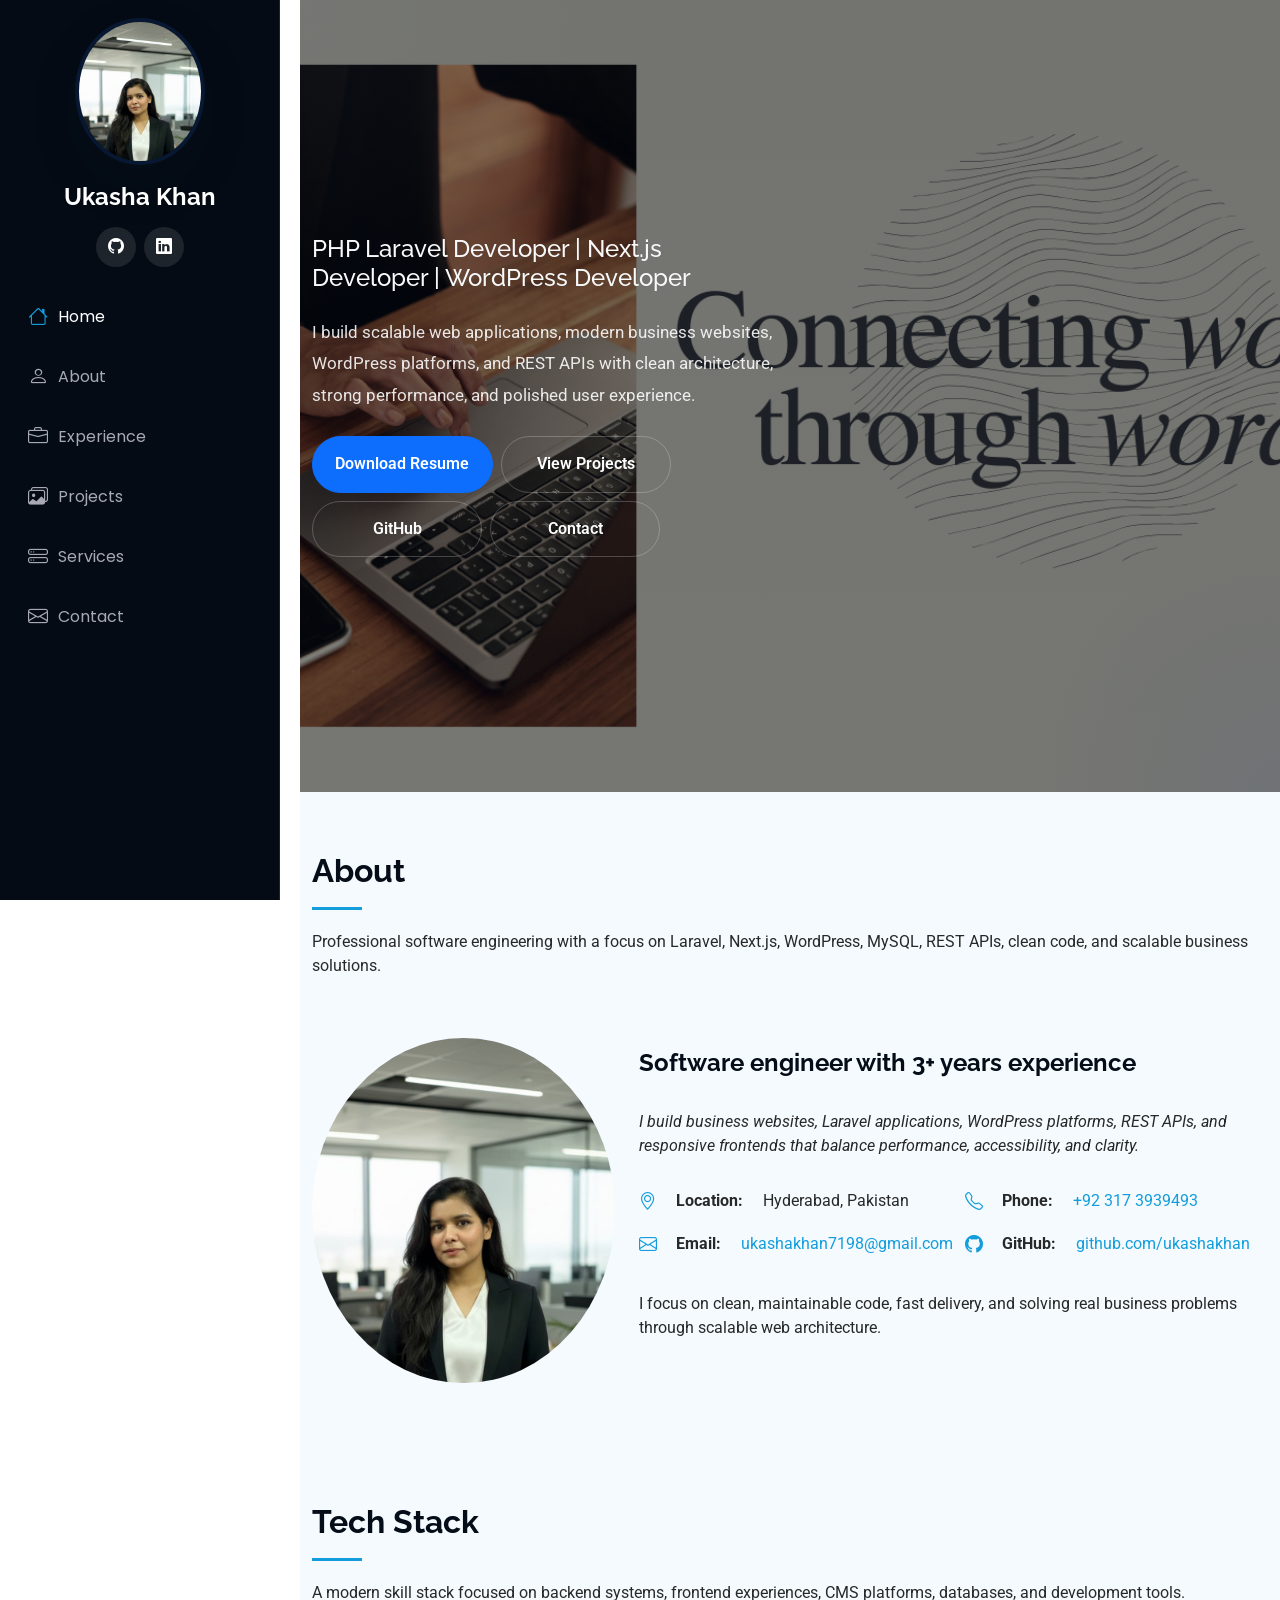
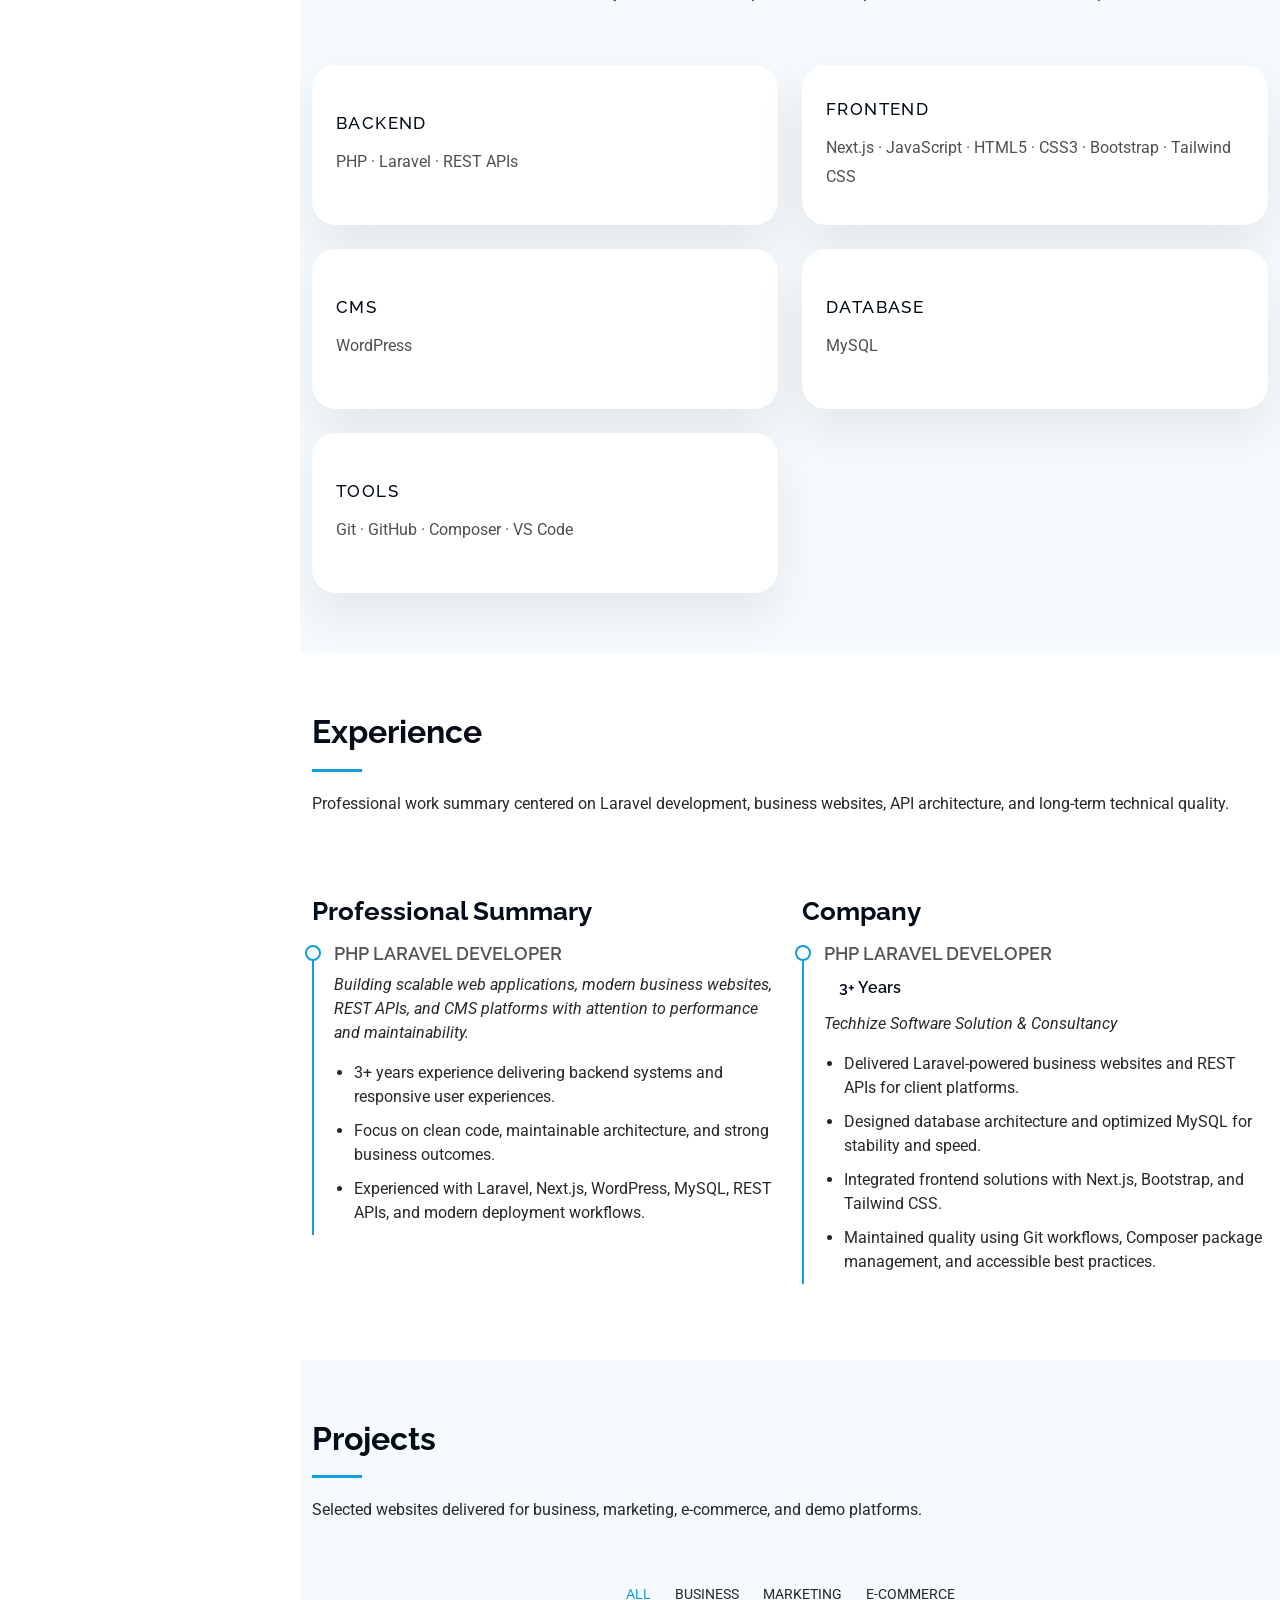
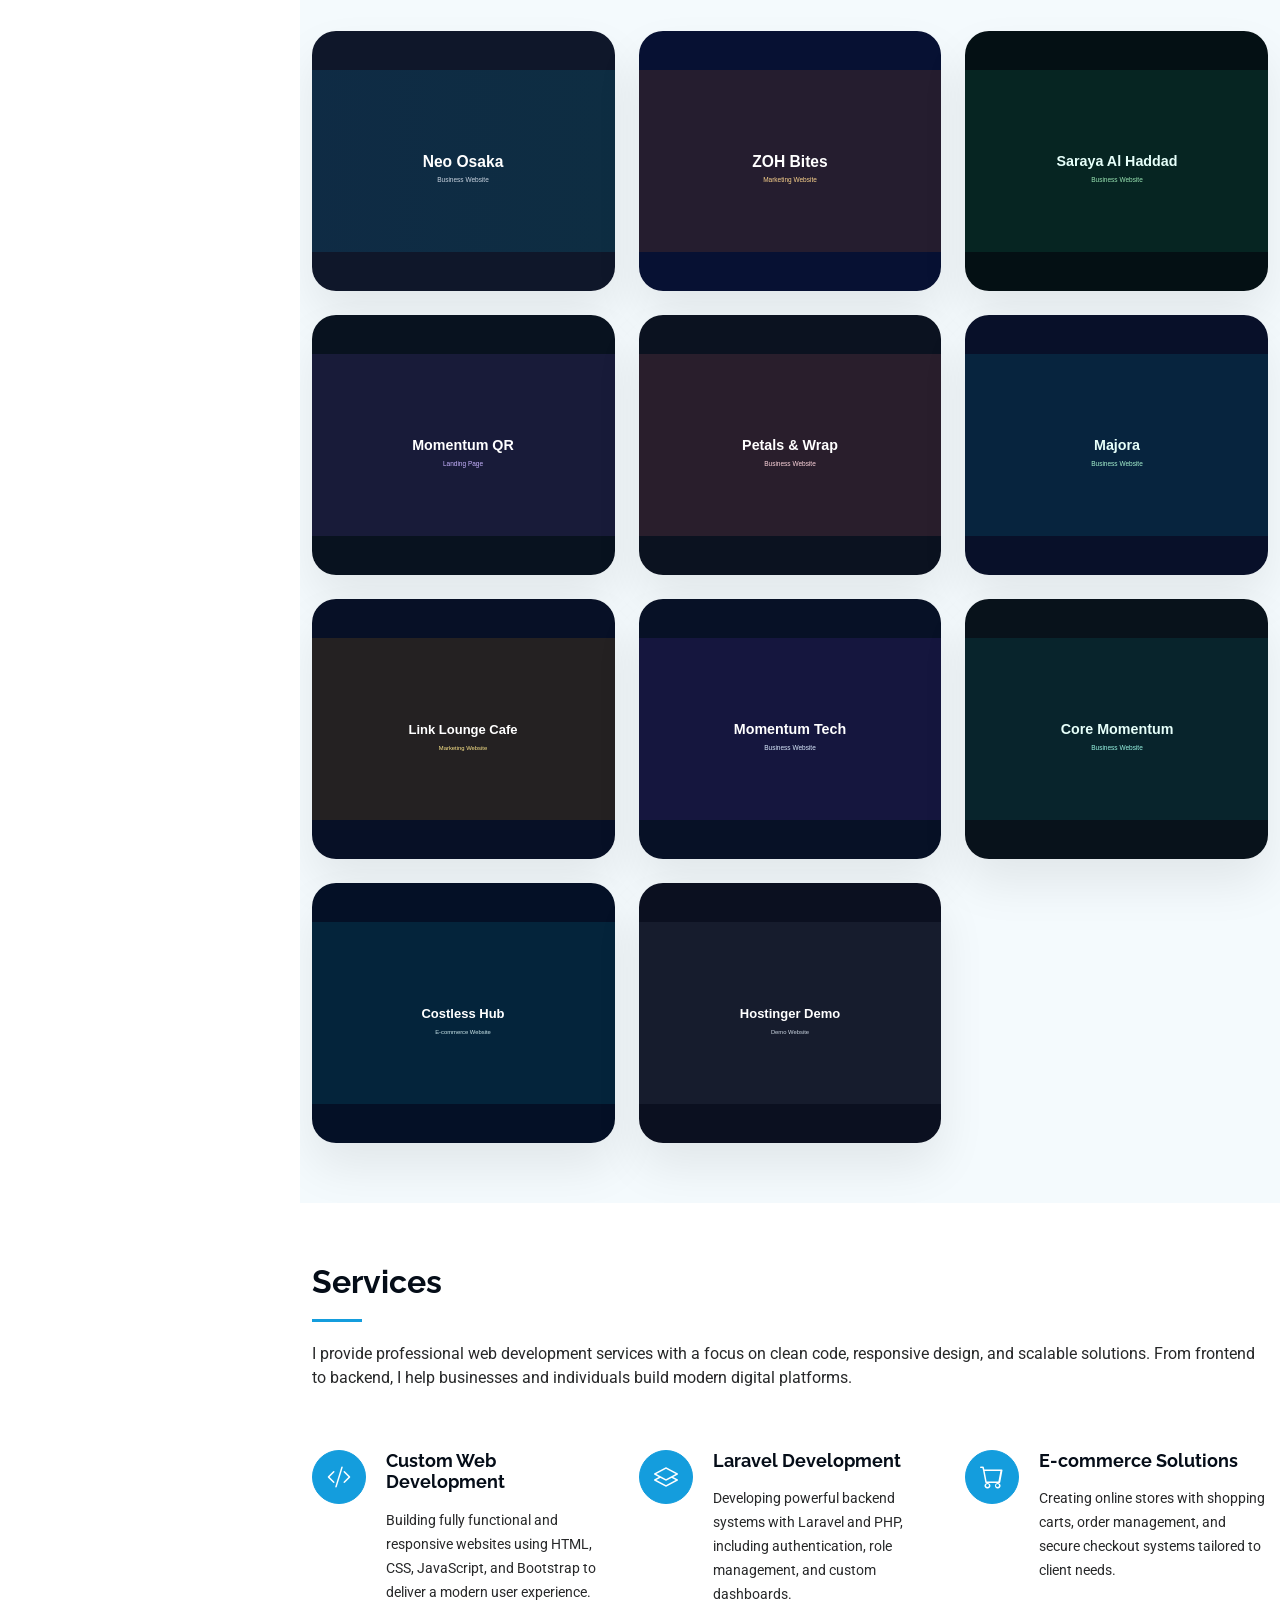
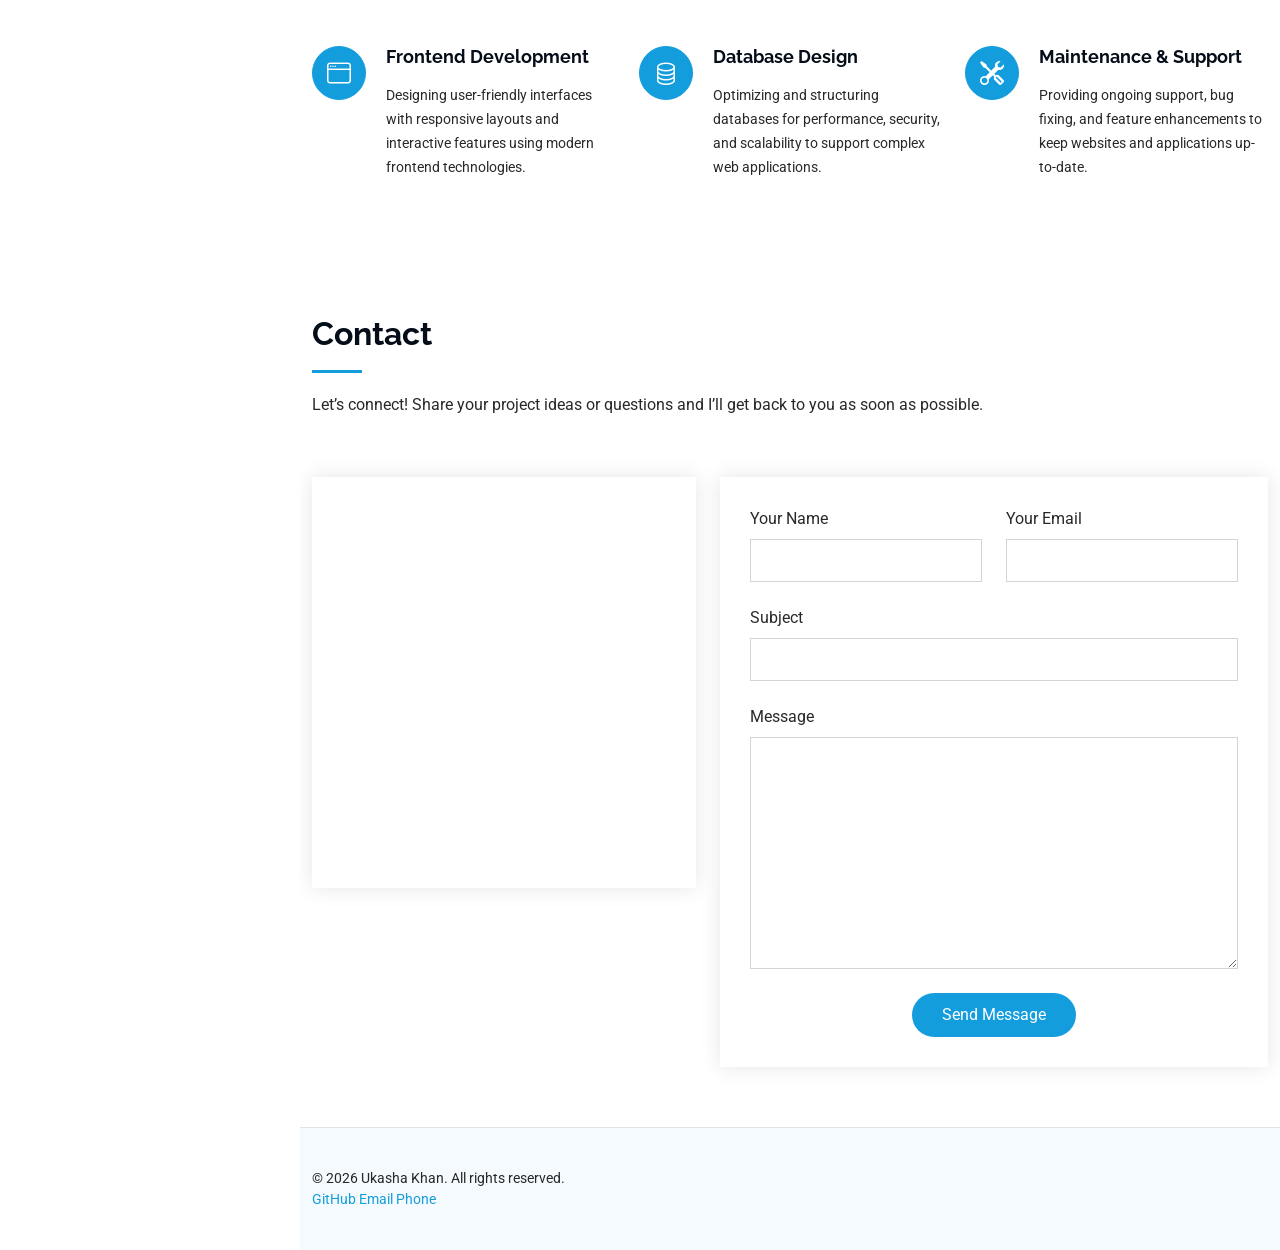
<file: index.html>
<!DOCTYPE html>
<html lang="en">

<head>
  <meta charset="utf-8">
  <meta content="width=device-width, initial-scale=1.0" name="viewport">
  <title>Ukasha Khan | PHP Laravel | Next.js | WordPress</title>
  <meta content="3+ years building business websites, Laravel applications, WordPress platforms, REST APIs, and responsive digital experiences." name="description">
  <meta content="software engineer, laravel developer, next.js developer, wordpress developer, php, web development, portfolio" name="keywords">
  <meta property="og:type" content="website">
  <meta property="og:title" content="Ukasha Khan | PHP Laravel | Next.js | WordPress">
  <meta property="og:description" content="3+ years building business websites, Laravel applications, WordPress platforms, REST APIs, and responsive digital experiences.">
  <meta property="og:image" content="assets/img/my-protfolio-img.jpg">
  <meta property="og:image:alt" content="Portrait of software engineer Ukasha Khan">
  <meta name="twitter:card" content="summary_large_image">

  <!-- Favicons -->
  <!-- <link href="assets/img/favicon.png" rel="icon"> -->
  <!-- <link href="assets/img/apple-touch-icon.png" rel="apple-touch-icon"> -->

  <!-- Fonts -->
  <link href="https://fonts.googleapis.com" rel="preconnect">
  <link href="https://fonts.gstatic.com" rel="preconnect" crossorigin>
  <link href="https://fonts.googleapis.com/css2?family=Roboto:ital,wght@0,100;0,300;0,400;0,500;0,700;0,900;1,100;1,300;1,400;1,500;1,700;1,900&family=Poppins:ital,wght@0,100;0,200;0,300;0,400;0,500;0,600;0,700;0,800;0,900;1,100;1,200;1,300;1,400;1,500;1,600;1,700;1,800;1,900&family=Raleway:ital,wght@0,100;0,200;0,300;0,400;0,500;0,600;0,700;0,800;0,900;1,100;1,200;1,300;1,400;1,500;1,600;1,700;1,800;1,900&display=swap" rel="stylesheet">

  <!-- Vendor CSS Files -->
  <link href="assets/vendor/bootstrap/css/bootstrap.min.css" rel="stylesheet">
  <link href="assets/vendor/bootstrap-icons/bootstrap-icons.css" rel="stylesheet">
  <link href="assets/vendor/aos/aos.css" rel="stylesheet">
  <link href="assets/vendor/glightbox/css/glightbox.min.css" rel="stylesheet">
  <link href="assets/vendor/swiper/swiper-bundle.min.css" rel="stylesheet">

  <!-- Main CSS File -->
  <link href="assets/css/main.css" rel="stylesheet">
</head>

<body class="index-page">

  <header id="header" class="header dark-background d-flex flex-column">
    <i class="header-toggle d-xl-none bi bi-list" aria-label="Toggle navigation"></i>

    <div class="profile-img">
      <img src="assets/img/my-protfolio-img.jpg" alt="Portrait of Ukasha Khan" class="img-fluid rounded-circle">
    </div>

    <a href="index.html" class="logo d-flex align-items-center justify-content-center">
      <h1 class="sitename">Ukasha Khan</h1>
    </a>

    <div class="social-links text-center">
      <a href="https://github.com/ukashakhan" class="github" aria-label="GitHub profile" target="_blank" rel="noreferrer"><i class="bi bi-github"></i></a>
      <a href="https://www.linkedin.com/in/ukasha-khan-b78a3b306" class="linkedin" aria-label="LinkedIn profile" target="_blank" rel="noreferrer"><i class="bi bi-linkedin"></i></a>
    </div>

    <nav id="navmenu" class="navmenu">
      <ul>
        <li><a href="#hero" class="active"><i class="bi bi-house navicon"></i> Home</a></li>
        <li><a href="#about"><i class="bi bi-person navicon"></i> About</a></li>
        <li><a href="#resume"><i class="bi bi-briefcase navicon"></i> Experience</a></li>
        <li><a href="#portfolio"><i class="bi bi-images navicon"></i> Projects</a></li>
        <li><a href="#services"><i class="bi bi-hdd-stack navicon"></i> Services</a></li>
        <li><a href="#contact"><i class="bi bi-envelope navicon"></i> Contact</a></li>
      </ul>
    </nav>

  </header>

  <main class="main">

    <!-- Hero Section -->
    <section id="hero" class="hero section">

      <div class="container" data-aos="fade-up" data-aos-delay="100">
        <div class="row">
          <div class="col-lg-7 col-xl-6">
            <h4 class="text-light">PHP Laravel Developer | Next.js Developer | WordPress Developer</h4>
            <p class="hero-summary">I build scalable web applications, modern business websites, WordPress platforms, and REST APIs with clean architecture, strong performance, and polished user experience.</p>
            <div class="hero-buttons mt-4 d-flex flex-wrap gap-2">
              <a href="assets/files/resume.pdf" class="btn btn-primary btn-hero" download>Download Resume</a>
              <a href="#portfolio" class="btn btn-outline-light btn-hero">View Projects</a>
              <a href="https://github.com/ukashakhan" class="btn btn-outline-light btn-hero" target="_blank" rel="noreferrer">GitHub</a>
              <a href="#contact" class="btn btn-outline-light btn-hero">Contact</a>
            </div>
          </div>
        </div>
      </div>

    </section><!-- /Hero Section -->

    <!-- About Section -->
    <section id="about" class="about section light-background">

      <!-- Section Title -->
      <div class="container section-title" data-aos="fade-up">
        <h2>About</h2>
        <p>Professional software engineering with a focus on Laravel, Next.js, WordPress, MySQL, REST APIs, clean code, and scalable business solutions.</p>
      </div><!-- End Section Title -->

      <div class="container" data-aos="fade-up" data-aos-delay="100">

        <div class="row gy-4 justify-content-center align-items-center">
          <div class="col-lg-4">
            <div class="profile-card" data-aos="fade-up" data-aos-delay="150">
              <img src="assets/img/my-protfolio-img.jpg" alt="Portrait of Ukasha Khan" class="img-fluid rounded-circle profile-image">
            </div>
          </div>
          <div class="col-lg-8 content">
            <h2 class="mb-3">Software engineer with 3+ years experience</h2>
            <p class="fst-italic py-3">
              I build business websites, Laravel applications, WordPress platforms, REST APIs, and responsive frontends that balance performance, accessibility, and clarity.
            </p>
            <div class="row contact-summary">
              <div class="col-md-6">
                <ul>
                  <li><i class="bi bi-geo-alt"></i> <strong>Location:</strong> <span>Hyderabad, Pakistan</span></li>
                  <li><i class="bi bi-envelope"></i> <strong>Email:</strong> <span><a href="mailto:ukashakhan7198@gmail.com">ukashakhan7198@gmail.com</a></span></li>
                </ul>
              </div>
              <div class="col-md-6">
                <ul>
                  <li><i class="bi bi-telephone"></i> <strong>Phone:</strong> <span><a href="tel:+923173939493">+92 317 3939493</a></span></li>
                  <li><i class="bi bi-github"></i> <strong>GitHub:</strong> <span><a href="https://github.com/ukashakhan" target="_blank" rel="noreferrer">github.com/ukashakhan</a></span></li>
                </ul>
              </div>
            </div>
            <p class="py-3">
              I focus on clean, maintainable code, fast delivery, and solving real business problems through scalable web architecture.
            </p>
          </div>
        </div>

      </div>

    </section><!-- /About Section -->

    <!-- Stats Section -->
    <!-- <section id="stats" class="stats section">

      <div class="container" data-aos="fade-up" data-aos-delay="100">

        <div class="row gy-4">

          <div class="col-lg-3 col-md-6">
            <div class="stats-item">
              <i class="bi bi-emoji-smile"></i>
              <span data-purecounter-start="0" data-purecounter-end="232" data-purecounter-duration="1" class="purecounter"></span>
              <p><strong>Happy Clients</strong> <span>Successfully delivered high-quality web solutions to satisfied clients across multiple industries.</span></p>
            </div>
          </div>

          <div class="col-lg-3 col-md-6">
            <div class="stats-item">
              <i class="bi bi-journal-richtext"></i>
              <span data-purecounter-start="0" data-purecounter-end="521" data-purecounter-duration="1" class="purecounter"></span>
              <p><strong>Projects</strong> <span>Completed diverse projects including e-commerce, business websites, and custom web applications.</span></p>
            </div>
          </div>

          <div class="col-lg-3 col-md-6">
            <div class="stats-item">
              <i class="bi bi-headset"></i>
              <span data-purecounter-start="0" data-purecounter-end="1453" data-purecounter-duration="1" class="purecounter"></span>
              <p><strong>Hours Of Support</strong> <span>Provided continuous technical support, bug fixing, and feature enhancements to ensure client satisfaction.</span></p>
            </div>
          </div>

          <div class="col-lg-3 col-md-6">
            <div class="stats-item">
              <i class="bi bi-people"></i>
              <span data-purecounter-start="0" data-purecounter-end="32" data-purecounter-duration="1" class="purecounter"></span>
              <p><strong>Hard Workers</strong> <span>Collaborated with skilled professionals to deliver efficient, creative, and scalable web solutions.</span></p>
            </div>
          </div>

        </div>

      </div>

    </section> -->
    <!-- /Stats Section -->

    <!-- Skills Section -->
    <section id="skills" class="skills section light-background">

      <!-- Section Title -->
      <div class="container section-title" data-aos="fade-up">
        <h2>Tech Stack</h2>
        <p>A modern skill stack focused on backend systems, frontend experiences, CMS platforms, databases, and development tools.</p>
      </div><!-- End Section Title -->

      <div class="container" data-aos="fade-up" data-aos-delay="100">

        <div class="row gy-4">
          <div class="col-lg-6" data-aos="fade-up" data-aos-delay="150">
            <div class="skill-card">
              <h3>Backend</h3>
              <p>PHP · Laravel · REST APIs</p>
            </div>
          </div>
          <div class="col-lg-6" data-aos="fade-up" data-aos-delay="200">
            <div class="skill-card">
              <h3>Frontend</h3>
              <p>Next.js · JavaScript · HTML5 · CSS3 · Bootstrap · Tailwind CSS</p>
            </div>
          </div>
          <div class="col-lg-6" data-aos="fade-up" data-aos-delay="250">
            <div class="skill-card">
              <h3>CMS</h3>
              <p>WordPress</p>
            </div>
          </div>
          <div class="col-lg-6" data-aos="fade-up" data-aos-delay="300">
            <div class="skill-card">
              <h3>Database</h3>
              <p>MySQL</p>
            </div>
          </div>
          <div class="col-lg-6" data-aos="fade-up" data-aos-delay="350">
            <div class="skill-card">
              <h3>Tools</h3>
              <p>Git · GitHub · Composer · VS Code</p>
            </div>
          </div>
        </div>

      </div>

    </section><!-- /Skills Section -->

    <!-- Resume Section -->
    <section id="resume" class="resume section">

      <!-- Section Title -->
      <div class="container section-title" data-aos="fade-up">
        <h2>Experience</h2>
        <p>Professional work summary centered on Laravel development, business websites, API architecture, and long-term technical quality.</p>
      </div><!-- End Section Title -->

      <div class="container">

        <div class="row">

          <div class="col-lg-6" data-aos="fade-up" data-aos-delay="100">
            <h3 class="resume-title">Professional Summary</h3>
            <div class="resume-item pb-0">
              <h4>PHP Laravel Developer</h4>
              <p><em>Building scalable web applications, modern business websites, REST APIs, and CMS platforms with attention to performance and maintainability.</em></p>
              <ul>
                <li>3+ years experience delivering backend systems and responsive user experiences.</li>
                <li>Focus on clean code, maintainable architecture, and strong business outcomes.</li>
                <li>Experienced with Laravel, Next.js, WordPress, MySQL, REST APIs, and modern deployment workflows.</li>
              </ul>
            </div>
          </div>

          <div class="col-lg-6" data-aos="fade-up" data-aos-delay="200">
            <h3 class="resume-title">Company</h3>
            <div class="resume-item">
              <h4>PHP Laravel Developer</h4>
              <h5>3+ Years</h5>
              <p><em>Techhize Software Solution & Consultancy</em></p>
              <ul>
                <li>Delivered Laravel-powered business websites and REST APIs for client platforms.</li>
                <li>Designed database architecture and optimized MySQL for stability and speed.</li>
                <li>Integrated frontend solutions with Next.js, Bootstrap, and Tailwind CSS.</li>
                <li>Maintained quality using Git workflows, Composer package management, and accessible best practices.</li>
              </ul>
            </div>
          </div>

        </div>

      </div>

    </section><!-- /Resume Section -->

    <!-- Portfolio Section -->
    <section id="portfolio" class="portfolio section light-background">

      <!-- Section Title -->
      <div class="container section-title" data-aos="fade-up">
        <h2>Projects</h2>
        <p>Selected websites delivered for business, marketing, e-commerce, and demo platforms.</p>
      </div><!-- End Section Title -->

      <div class="container">

        <div class="isotope-layout" data-default-filter="*" data-layout="masonry" data-sort="original-order">

          <ul class="portfolio-filters isotope-filters" data-aos="fade-up" data-aos-delay="100">
            <li data-filter="*" class="filter-active">All</li>
            <li data-filter=".filter-business">Business</li>
            <li data-filter=".filter-marketing">Marketing</li>
            <li data-filter=".filter-ecommerce">E-commerce</li>
          </ul><!-- End Portfolio Filters -->

          <div class="row gy-4 isotope-container" data-aos="fade-up" data-aos-delay="200">

            <div class="col-lg-4 col-md-6 portfolio-item isotope-item filter-business">
              <div class="portfolio-content h-100">
                <img src="assets/images/neo-osaka.svg" loading="lazy" class="img-fluid" alt="Neo Osaka business website preview">
                <div class="portfolio-info">
                  <h4>Neo Osaka</h4>
                  <p>Business Website</p>
                  <a href="https://neoosaka.ae/" target="_blank" rel="noreferrer" class="details-link">Visit Website</a>
                </div>
              </div>
            </div><!-- End Portfolio Item -->

            <div class="col-lg-4 col-md-6 portfolio-item isotope-item filter-marketing">
              <div class="portfolio-content h-100">
                <img src="assets/images/zoh-bites.svg" loading="lazy" class="img-fluid" alt="ZOH Bites marketing website preview">
                <div class="portfolio-info">
                  <h4>ZOH Bites</h4>
                  <p>Marketing Website</p>
                  <a href="https://zohbites.com/" target="_blank" rel="noreferrer" class="details-link">Visit Website</a>
                </div>
              </div>
            </div><!-- End Portfolio Item -->

            <div class="col-lg-4 col-md-6 portfolio-item isotope-item filter-business">
              <div class="portfolio-content h-100">
                <img src="assets/images/saraya-al-haddad.svg" loading="lazy" class="img-fluid" alt="Saraya Al Haddad business website preview">
                <div class="portfolio-info">
                  <h4>Saraya Al Haddad</h4>
                  <p>Business Website</p>
                  <a href="http://sarayaalhaddad.com/" target="_blank" rel="noreferrer" class="details-link">Visit Website</a>
                </div>
              </div>
            </div><!-- End Portfolio Item -->

            <div class="col-lg-4 col-md-6 portfolio-item isotope-item filter-marketing">
              <div class="portfolio-content h-100">
                <img src="assets/images/momentum-qr.svg" loading="lazy" class="img-fluid" alt="Momentum QR landing page preview">
                <div class="portfolio-info">
                  <h4>Momentum QR</h4>
                  <p>Landing Page</p>
                  <a href="https://momentumqr.com/" target="_blank" rel="noreferrer" class="details-link">Visit Website</a>
                </div>
              </div>
            </div><!-- End Portfolio Item -->

            <div class="col-lg-4 col-md-6 portfolio-item isotope-item filter-business">
              <div class="portfolio-content h-100">
                <img src="assets/images/petals-wrap.svg" loading="lazy" class="img-fluid" alt="Petals & Wrap business website preview">
                <div class="portfolio-info">
                  <h4>Petals & Wrap</h4>
                  <p>Business Website</p>
                  <a href="https://petalsandwrap.ae/" target="_blank" rel="noreferrer" class="details-link">Visit Website</a>
                </div>
              </div>
            </div><!-- End Portfolio Item -->

            <div class="col-lg-4 col-md-6 portfolio-item isotope-item filter-business">
              <div class="portfolio-content h-100">
                <img src="assets/images/majora.svg" loading="lazy" class="img-fluid" alt="Majora business website preview">
                <div class="portfolio-info">
                  <h4>Majora</h4>
                  <p>Business Website</p>
                  <a href="https://majora.ae/" target="_blank" rel="noreferrer" class="details-link">Visit Website</a>
                </div>
              </div>
            </div><!-- End Portfolio Item -->

            <div class="col-lg-4 col-md-6 portfolio-item isotope-item filter-marketing">
              <div class="portfolio-content h-100">
                <img src="assets/images/link-lounge-cafe.svg" loading="lazy" class="img-fluid" alt="Link Lounge Cafe marketing website preview">
                <div class="portfolio-info">
                  <h4>Link Lounge Cafe</h4>
                  <p>Marketing Website</p>
                  <a href="https://linkloungecafe.com/" target="_blank" rel="noreferrer" class="details-link">Visit Website</a>
                </div>
              </div>
            </div><!-- End Portfolio Item -->

            <div class="col-lg-4 col-md-6 portfolio-item isotope-item filter-business">
              <div class="portfolio-content h-100">
                <img src="assets/images/momentum-tech.svg" loading="lazy" class="img-fluid" alt="Momentum Tech business website preview">
                <div class="portfolio-info">
                  <h4>Momentum Tech</h4>
                  <p>Business Website</p>
                  <a href="https://momentumtech.ae/" target="_blank" rel="noreferrer" class="details-link">Visit Website</a>
                </div>
              </div>
            </div><!-- End Portfolio Item -->

            <div class="col-lg-4 col-md-6 portfolio-item isotope-item filter-business">
              <div class="portfolio-content h-100">
                <img src="assets/images/core-momentum.svg" loading="lazy" class="img-fluid" alt="Core Momentum business website preview">
                <div class="portfolio-info">
                  <h4>Core Momentum</h4>
                  <p>Business Website</p>
                  <a href="https://coremomentum.tech/" target="_blank" rel="noreferrer" class="details-link">Visit Website</a>
                </div>
              </div>
            </div><!-- End Portfolio Item -->

            <div class="col-lg-4 col-md-6 portfolio-item isotope-item filter-ecommerce">
              <div class="portfolio-content h-100">
                <img src="assets/images/costless-hub.svg" loading="lazy" class="img-fluid" alt="Costless Hub e-commerce website preview">
                <div class="portfolio-info">
                  <h4>Costless Hub</h4>
                  <p>E-commerce Website</p>
                  <a href="https://store.costlesshub.ae/" target="_blank" rel="noreferrer" class="details-link">Visit Website</a>
                </div>
              </div>
            </div><!-- End Portfolio Item -->

            <div class="col-lg-4 col-md-6 portfolio-item isotope-item filter-business">
              <div class="portfolio-content h-100">
                <img src="assets/images/hostinger-demo.svg" loading="lazy" class="img-fluid" alt="Hostinger Demo website preview">
                <div class="portfolio-info">
                  <h4>Hostinger Demo</h4>
                  <p>Demo Website</p>
                  <a href="https://slategrey-stingray-952913.hostingersite.com/" target="_blank" rel="noreferrer" class="details-link">Visit Website</a>
                </div>
              </div>
            </div><!-- End Portfolio Item -->

          </div><!-- End Portfolio Container -->

        </div>

      </div>

    </section><!-- /Portfolio Section -->

    <!-- Services Section -->
   <section id="services" class="services section">

    <!-- Section Title -->
    <div class="container section-title" data-aos="fade-up">
      <h2>Services</h2>
      <p>I provide professional web development services with a focus on clean code, responsive design, and scalable solutions. From frontend to backend, I help businesses and individuals build modern digital platforms.</p>
    </div><!-- End Section Title -->

    <div class="container">

      <div class="row gy-4">

        <div class="col-lg-4 col-md-6 service-item d-flex" data-aos="fade-up" data-aos-delay="100">
          <div class="icon flex-shrink-0"><i class="bi bi-code-slash"></i></div>
          <div>
            <h4 class="title"><a href="#" class="stretched-link">Custom Web Development</a></h4>
            <p class="description">Building fully functional and responsive websites using HTML, CSS, JavaScript, and Bootstrap to deliver a modern user experience.</p>
          </div>
        </div><!-- End Service Item -->

        <div class="col-lg-4 col-md-6 service-item d-flex" data-aos="fade-up" data-aos-delay="200">
          <div class="icon flex-shrink-0"><i class="bi bi-layers"></i></div>
          <div>
            <h4 class="title"><a href="#" class="stretched-link">Laravel Development</a></h4>
            <p class="description">Developing powerful backend systems with Laravel and PHP, including authentication, role management, and custom dashboards.</p>
          </div>
        </div><!-- End Service Item -->

        <div class="col-lg-4 col-md-6 service-item d-flex" data-aos="fade-up" data-aos-delay="300">
          <div class="icon flex-shrink-0"><i class="bi bi-cart"></i></div>
          <div>
            <h4 class="title"><a href="#" class="stretched-link">E-commerce Solutions</a></h4>
            <p class="description">Creating online stores with shopping carts, order management, and secure checkout systems tailored to client needs.</p>
          </div>
        </div><!-- End Service Item -->

        <div class="col-lg-4 col-md-6 service-item d-flex" data-aos="fade-up" data-aos-delay="400">
          <div class="icon flex-shrink-0"><i class="bi bi-window"></i></div>
          <div>
            <h4 class="title"><a href="#" class="stretched-link">Frontend Development</a></h4>
            <p class="description">Designing user-friendly interfaces with responsive layouts and interactive features using modern frontend technologies.</p>
          </div>
        </div><!-- End Service Item -->

        <div class="col-lg-4 col-md-6 service-item d-flex" data-aos="fade-up" data-aos-delay="500">
          <div class="icon flex-shrink-0"><i class="bi bi-database"></i></div>
          <div>
            <h4 class="title"><a href="#" class="stretched-link">Database Design</a></h4>
            <p class="description">Optimizing and structuring databases for performance, security, and scalability to support complex web applications.</p>
          </div>
        </div><!-- End Service Item -->

        <div class="col-lg-4 col-md-6 service-item d-flex" data-aos="fade-up" data-aos-delay="600">
          <div class="icon flex-shrink-0"><i class="bi bi-tools"></i></div>
          <div>
            <h4 class="title"><a href="#" class="stretched-link">Maintenance & Support</a></h4>
            <p class="description">Providing ongoing support, bug fixing, and feature enhancements to keep websites and applications up-to-date.</p>
          </div>
        </div><!-- End Service Item -->

      </div>

    </div>

    </section><!-- /Services Section -->


    <!-- Testimonials Section -->
    <!-- <section id="testimonials" class="testimonials section light-background">

      Section Title
      <div class="container section-title" data-aos="fade-up">
        <h2>Testimonials</h2>
        <p>Necessitatibus eius consequatur ex aliquid fuga eum quidem sint consectetur velit</p>
      </div>
      End Section Title

      <div class="container" data-aos="fade-up" data-aos-delay="100">

        <div class="swiper init-swiper">
          <script type="application/json" class="swiper-config">
            {
              "loop": true,
              "speed": 600,
              "autoplay": {
                "delay": 5000
              },
              "slidesPerView": "auto",
              "pagination": {
                "el": ".swiper-pagination",
                "type": "bullets",
                "clickable": true
              },
              "breakpoints": {
                "320": {
                  "slidesPerView": 1,
                  "spaceBetween": 40
                },
                "1200": {
                  "slidesPerView": 3,
                  "spaceBetween": 1
                }
              }
            }
          </script>
          <div class="swiper-wrapper">

            <div class="swiper-slide">
              <div class="testimonial-item">
                <p>
                  <i class="bi bi-quote quote-icon-left"></i>
                  <span>Proin iaculis purus consequat sem cure digni ssim donec porttitora entum suscipit rhoncus. Accusantium quam, ultricies eget id, aliquam eget nibh et. Maecen aliquam, risus at semper.</span>
                  <i class="bi bi-quote quote-icon-right"></i>
                </p>
                <img src="assets/img/testimonials/testimonials-1.jpg" class="testimonial-img" alt="">
                <h3>Saul Goodman</h3>
                <h4>Ceo &amp; Founder</h4>
              </div>
            </div>
            End testimonial item

            <div class="swiper-slide">
              <div class="testimonial-item">
                <p>
                  <i class="bi bi-quote quote-icon-left"></i>
                  <span>Export tempor illum tamen malis malis eram quae irure esse labore quem cillum quid malis quorum velit fore eram velit sunt aliqua noster fugiat irure amet legam anim culpa.</span>
                  <i class="bi bi-quote quote-icon-right"></i>
                </p>
                <img src="assets/img/testimonials/testimonials-2.jpg" class="testimonial-img" alt="">
                <h3>Sara Wilsson</h3>
                <h4>Designer</h4>
              </div>
            </div>
            End testimonial item

            <div class="swiper-slide">
              <div class="testimonial-item">
                <p>
                  <i class="bi bi-quote quote-icon-left"></i>
                  <span>Enim nisi quem export duis labore cillum quae magna enim sint quorum nulla quem veniam duis minim tempor labore quem eram duis noster aute amet eram fore quis sint minim.</span>
                  <i class="bi bi-quote quote-icon-right"></i>
                </p>
                <img src="assets/img/testimonials/testimonials-3.jpg" class="testimonial-img" alt="">
                <h3>Jena Karlis</h3>
                <h4>Store Owner</h4>
              </div>
            </div>
            End testimonial item

            <div class="swiper-slide">
              <div class="testimonial-item">
                <p>
                  <i class="bi bi-quote quote-icon-left"></i>
                  <span>Fugiat enim eram quae cillum dolore dolor amet nulla culpa multos export minim fugiat dolor enim duis veniam ipsum anim magna sunt elit fore quem dolore labore illum veniam.</span>
                  <i class="bi bi-quote quote-icon-right"></i>
                </p>
                <img src="assets/img/testimonials/testimonials-4.jpg" class="testimonial-img" alt="">
                <h3>Matt Brandon</h3>
                <h4>Freelancer</h4>
              </div>
            </div>
            End testimonial item

            <div class="swiper-slide">
              <div class="testimonial-item">
                <p>
                  <i class="bi bi-quote quote-icon-left"></i>
                  <span>Quis quorum aliqua sint quem legam fore sunt eram irure aliqua veniam tempor noster veniam sunt culpa nulla illum cillum fugiat legam esse veniam culpa fore nisi cillum quid.</span>
                  <i class="bi bi-quote quote-icon-right"></i>
                </p>
                <img src="assets/img/testimonials/testimonials-5.jpg" class="testimonial-img" alt="">
                <h3>John Larson</h3>
                <h4>Entrepreneur</h4>
              </div>
            </div>
            End testimonial item

          </div>
          <div class="swiper-pagination"></div>
        </div>

      </div>

    </section> -->
    <!-- /Testimonials Section -->

    <!-- Contact Section -->
    <section id="contact" class="contact section">

      <!-- Section Title -->
      <div class="container section-title" data-aos="fade-up">
        <h2>Contact</h2>
        <p>Let’s connect! Share your project ideas or questions and I’ll get back to you as soon as possible.</p>
      </div><!-- End Section Title -->

      <div class="container" data-aos="fade-up" data-aos-delay="100">

        <div class="row gy-4">

          <div class="col-lg-5">

            <div class="info-wrap">
              <div class="info-item d-flex" data-aos="fade-up" data-aos-delay="200">
                <i class="bi bi-geo-alt flex-shrink-0"></i>
                <div>
                  <h3>Location</h3>
                  <p>Hyderabad, Pakistan</p>
                </div>
              </div><!-- End Info Item -->

              <div class="info-item d-flex" data-aos="fade-up" data-aos-delay="300">
                <i class="bi bi-telephone flex-shrink-0"></i>
                <div>
                  <h3>Phone</h3>
                  <p>+92 317 3939493</p>
                </div>
              </div><!-- End Info Item -->

              <div class="info-item d-flex" data-aos="fade-up" data-aos-delay="400">
                <i class="bi bi-envelope flex-shrink-0"></i>
                <div>
                  <h3>Email</h3>
                  <p>ukashakhan7198@gmail.com</p>
                </div>
              </div><!-- End Info Item -->

              <div class="info-item d-flex" data-aos="fade-up" data-aos-delay="500">
                <i class="bi bi-github flex-shrink-0"></i>
                <div>
                  <h3>GitHub</h3>
                  <p><a href="https://github.com/ukashakhan" target="_blank" rel="noreferrer">github.com/ukashakhan</a></p>
                </div>
              </div><!-- End Info Item -->

              <!-- <iframe src="https://www.google.com/maps/embed?pb=!1m14!1m8!1m3!1d48389.78314118045!2d-74.006138!3d40.710059!3m2!1i1024!2i768!4f13.1!3m3!1m2!1s0x89c25a22a3bda30d%3A0xb89d1fe6bc499443!2sDowntown%20Conference%20Center!5e0!3m2!1sen!2sus!4v1676961268712!5m2!1sen!2sus" frameborder="0" style="border:0; width: 100%; height: 270px;" allowfullscreen="" loading="lazy" referrerpolicy="no-referrer-when-downgrade"></iframe> -->
            </div>
          </div>

          <div class="col-lg-7">
            <form action="forms/contact.php" method="post" class="php-email-form" data-aos="fade-up" data-aos-delay="200">
              <div class="row gy-4">

                <div class="col-md-6">
                  <label for="name-field" class="pb-2">Your Name</label>
                  <input type="text" name="name" id="name-field" class="form-control" required="">
                </div>

                <div class="col-md-6">
                  <label for="email-field" class="pb-2">Your Email</label>
                  <input type="email" class="form-control" name="email" id="email-field" required="">
                </div>

                <div class="col-md-12">
                  <label for="subject-field" class="pb-2">Subject</label>
                  <input type="text" class="form-control" name="subject" id="subject-field" required="">
                </div>

                <div class="col-md-12">
                  <label for="message-field" class="pb-2">Message</label>
                  <textarea class="form-control" name="message" rows="10" id="message-field" required=""></textarea>
                </div>

                <div class="col-md-12 text-center">
                  <div class="loading">Loading</div>
                  <div class="error-message"></div>
                  <div class="sent-message">Your message has been sent. Thank you!</div>

                  <button type="submit">Send Message</button>
                </div>

              </div>
            </form>
          </div><!-- End Contact Form -->

        </div>

      </div>

    </section><!-- /Contact Section -->

  </main>

  <footer id="footer" class="footer position-relative light-background">

    <div class="container">
      <div class="footer-content">
        <p class="mb-0">© 2026 Ukasha Khan. All rights reserved.</p>
        <div class="footer-links">
          <a href="https://github.com/ukashakhan" target="_blank" rel="noreferrer">GitHub</a>
          <a href="mailto:ukashakhan7198@gmail.com">Email</a>
          <a href="tel:+923173939493">Phone</a>
        </div>
      </div>
    </div>

  </footer>

  <!-- Scroll Top -->
  <a href="#" id="scroll-top" class="scroll-top d-flex align-items-center justify-content-center"><i class="bi bi-arrow-up-short"></i></a>

  <!-- Preloader -->
  <div id="preloader"></div>

  <!-- Vendor JS Files -->
  <script src="assets/vendor/bootstrap/js/bootstrap.bundle.min.js"></script>
  <script src="assets/vendor/php-email-form/validate.js"></script>
  <script src="assets/vendor/aos/aos.js"></script>
  <script src="assets/vendor/typed.js/typed.umd.js"></script>
  <script src="assets/vendor/purecounter/purecounter_vanilla.js"></script>
  <script src="assets/vendor/waypoints/noframework.waypoints.js"></script>
  <script src="assets/vendor/glightbox/js/glightbox.min.js"></script>
  <script src="assets/vendor/imagesloaded/imagesloaded.pkgd.min.js"></script>
  <script src="assets/vendor/isotope-layout/isotope.pkgd.min.js"></script>
  <script src="assets/vendor/swiper/swiper-bundle.min.js"></script>

  <!-- Main JS File -->
  <script src="assets/js/main.js"></script>

</body>

</html>
</file>
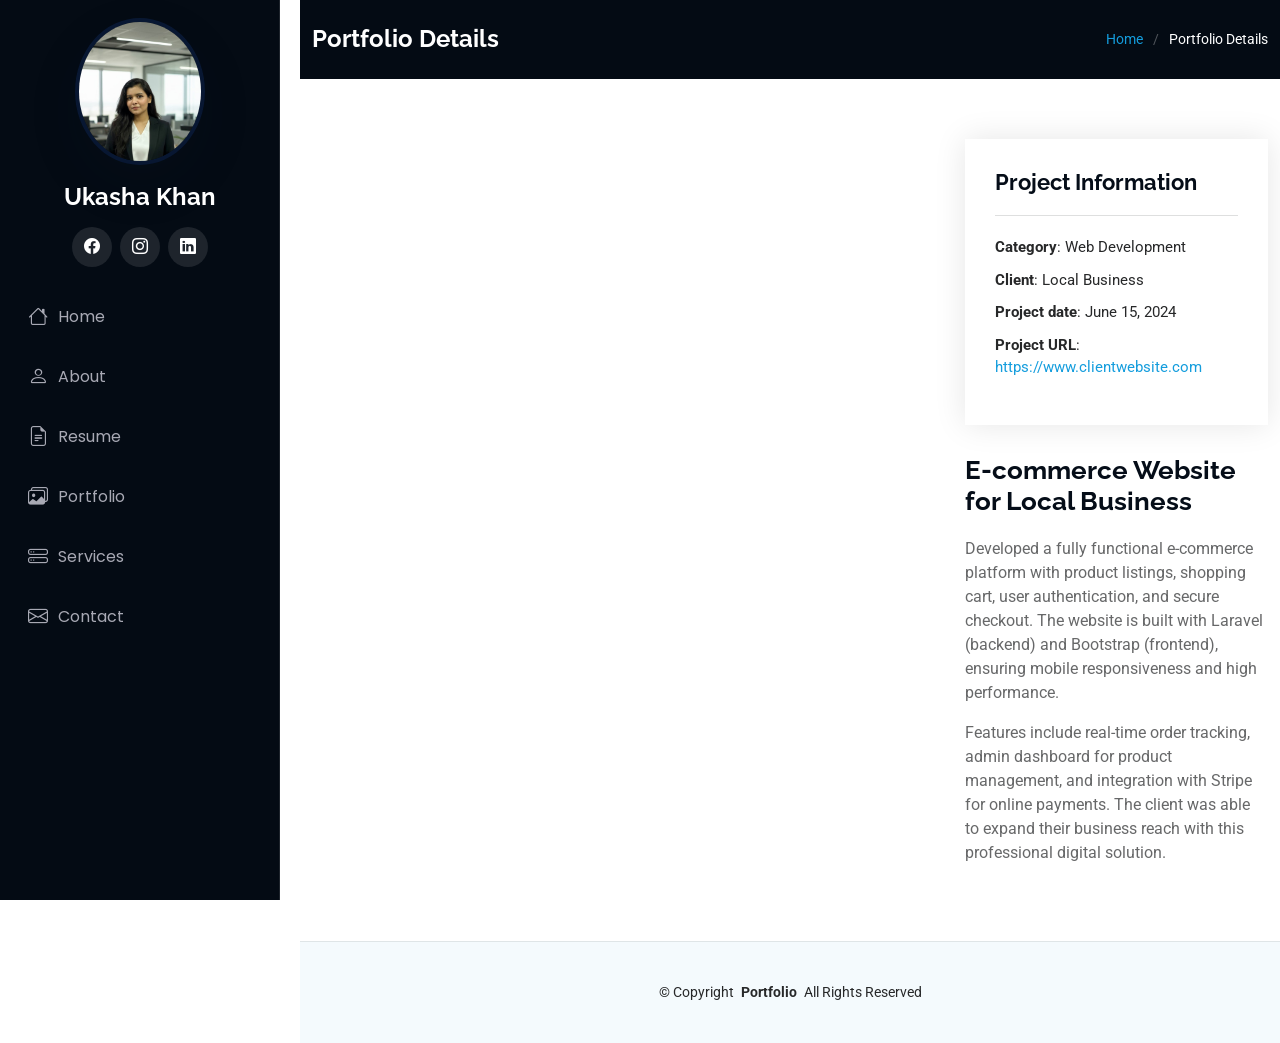
<file: portfolio-details.html>
<!DOCTYPE html>
<html lang="en">

<head>
  <meta charset="utf-8">
  <meta content="width=device-width, initial-scale=1.0" name="viewport">
  <title>Portfolio</title>
  <meta content="" name="description">
  <meta content="" name="keywords">

  <!-- Favicons -->
  <!-- <link href="assets/img/favicon.png" rel="icon"> -->
  <!-- <link href="assets/img/apple-touch-icon.png" rel="apple-touch-icon"> -->

  <!-- Fonts -->
  <link href="https://fonts.googleapis.com" rel="preconnect">
  <link href="https://fonts.gstatic.com" rel="preconnect" crossorigin>
  <link
    href="https://fonts.googleapis.com/css2?family=Roboto:ital,wght@0,100;0,300;0,400;0,500;0,700;0,900;1,100;1,300;1,400;1,500;1,700;1,900&family=Poppins:ital,wght@0,100;0,200;0,300;0,400;0,500;0,600;0,700;0,800;0,900;1,100;1,200;1,300;1,400;1,500;1,600;1,700;1,800;1,900&family=Raleway:ital,wght@0,100;0,200;0,300;0,400;0,500;0,600;0,700;0,800;0,900;1,100;1,200;1,300;1,400;1,500;1,600;1,700;1,800;1,900&display=swap"
    rel="stylesheet">

  <!-- Vendor CSS Files -->
  <link href="assets/vendor/bootstrap/css/bootstrap.min.css" rel="stylesheet">
  <link href="assets/vendor/bootstrap-icons/bootstrap-icons.css" rel="stylesheet">
  <link href="assets/vendor/aos/aos.css" rel="stylesheet">
  <link href="assets/vendor/glightbox/css/glightbox.min.css" rel="stylesheet">
  <link href="assets/vendor/swiper/swiper-bundle.min.css" rel="stylesheet">

  <!-- Main CSS File -->
  <link href="assets/css/main.css" rel="stylesheet">

  <!-- =======================================================
  * Template Name: iPortfolio
  * Template URL: https://bootstrapmade.com/iportfolio-bootstrap-portfolio-websites-template/
  * Updated: Jun 29 2024 with Bootstrap v5.3.3
  * Author: BootstrapMade.com
  * License: https://bootstrapmade.com/license/
  ======================================================== -->
</head>

<body class="portfolio-details-page">

  <header id="header" class="header dark-background d-flex flex-column">
    <i class="header-toggle d-xl-none bi bi-list"></i>

    <div class="profile-img">
      <img src="assets/img/my-protfolio-img.jpg" alt="" class="img-fluid rounded-circle">
    </div>

    <a href="index.html" class="logo d-flex align-items-center justify-content-center">
      <!-- Uncomment the line below if you also wish to use an image logo -->
      <!-- <img src="assets/img/logo.png" alt=""> -->
      <h1 class="sitename">Ukasha Khan</h1>
    </a>

    <div class="social-links text-center">
      <a href="https://www.facebook.com/UkashaAreejkhan/" class="facebook"><i class="bi bi-facebook"></i></a>
      <a href="https://www.instagram.com/ukasha_khan7198/" class="instagram"><i class="bi bi-instagram"></i></a>
      <a href="https://www.linkedin.com/in/ukasha-khan-b78a3b306?utm_source=share&utm_campaign=share_via&utm_content=profile&utm_medium=android_app"
        class="linkedin"><i class="bi bi-linkedin"></i></a>
    </div>

    <nav id="navmenu" class="navmenu">
      <ul>
        <li><a href="index.html#home"><i class="bi bi-house navicon"></i>Home</a></li>
        <li><a href="index.html#about"><i class="bi bi-person navicon"></i> About</a></li>
        <li><a href="index.html#resume"><i class="bi bi-file-earmark-text navicon"></i> Resume</a></li>
        <li><a href="index.html#portfolio"><i class="bi bi-images navicon"></i> Portfolio</a></li>
        <li><a href="index.html#services"><i class="bi bi-hdd-stack navicon"></i> Services</a></li>
        <li><a href="index.html#contact"><i class="bi bi-envelope navicon"></i> Contact</a></li>
      </ul>
    </nav>

  </header>

  <main class="main">

    <!-- Page Title -->
    <div class="page-title dark-background">
      <div class="container d-lg-flex justify-content-between align-items-center">
        <h1 class="mb-2 mb-lg-0">Portfolio Details</h1>
        <nav class="breadcrumbs">
          <ol>
            <li><a href="index.html">Home</a></li>
            <li class="current">Portfolio Details</li>
          </ol>
        </nav>
      </div>
    </div><!-- End Page Title -->

    <!-- Portfolio Details Section -->
    <section id="portfolio-details" class="portfolio-details section">

      <div class="container" data-aos="fade-up" data-aos-delay="100">

        <div class="row gy-4">

          <div class="col-lg-8">
            <div class="portfolio-details-slider swiper init-swiper">

              <script type="application/json" class="swiper-config">
                {
                  "loop": true,
                  "speed": 600,
                  "autoplay": {
                    "delay": 5000
                  },
                  "slidesPerView": "auto",
                  "pagination": {
                    "el": ".swiper-pagination",
                    "type": "bullets",
                    "clickable": true
                  }
                }
              </script>

              <div class="swiper-wrapper align-items-center" id="project-images">

                <!-- <div class="swiper-slide">
                  <img src="assets/img/portfolio/app-1.jpg" alt="">
                </div>

                <div class="swiper-slide">
                  <img src="assets/img/portfolio/product-1.jpg" alt="">
                </div>

                <div class="swiper-slide">
                  <img src="assets/img/portfolio/branding-1.jpg" alt="">
                </div>

                <div class="swiper-slide">
                  <img src="assets/img/portfolio/books-1.jpg" alt="">
                </div> -->

              </div>
              <div class="swiper-pagination"></div>
            </div>
          </div>

          <div class="col-lg-4">
            <div class="portfolio-info" data-aos="fade-up" data-aos-delay="200">
              <h3>Project Information</h3>
              <ul>
                <li><strong>Category</strong>: Web Development</li>
                <li><strong>Client</strong>: Local Business</li>
                <li><strong>Project date</strong>: June 15, 2024</li>
                <li><strong>Project URL</strong>: <a href="#">https://www.clientwebsite.com</a></li>
              </ul>
            </div>
            <div class="portfolio-description" data-aos="fade-up" data-aos-delay="300">
              <h2>E-commerce Website for Local Business</h2>
              <p>
                Developed a fully functional e-commerce platform with product listings, shopping cart, user
                authentication, and secure checkout. The website is built with Laravel (backend) and Bootstrap
                (frontend), ensuring mobile responsiveness and high performance.
              </p>
              <p>
                Features include real-time order tracking, admin dashboard for product management, and integration with
                Stripe for online payments. The client was able to expand their business reach with this professional
                digital solution.
              </p>
            </div>
          </div>

        </div>

      </div>

      </div>

    </section><!-- /Portfolio Details Section -->

  </main>

  <footer id="footer" class="footer position-relative light-background">

    <div class="container">
      <div class="copyright text-center ">
        <p>© <span>Copyright</span> <strong class="px-1 sitename">Portfolio</strong> <span>All Rights Reserved</span>
        </p>
      </div>
    </div>

  </footer>

  <!-- Scroll Top -->
  <a href="#" id="scroll-top" class="scroll-top d-flex align-items-center justify-content-center"><i
      class="bi bi-arrow-up-short"></i></a>

  <!-- Preloader -->
  <div id="preloader"></div>

  <script>
    const projects = {
      app1: {
        title: "App 1",
        category: "Web Development",
        client: "Local Business",
        date: "2024",
        url: "#",
        description: "This is App 1 project description",
        images: [
          "assets/images/1.png",
          "assets/images/2.png",
          "assets/images/3.png"
        ]
      },

      product1: {
        title: "Product 1",
        category: "E-Commerce",
        client: "Shop Owner",
        date: "2025",
        url: "#",
        description: "Ecommerce website project",
        images: [
          "assets/images/v1.png",
          "assets/images/v2.png",
          "assets/images/v3.png"
        ]
      },

      branding1: {
        title: "Branding 1",
        category: "Business Website",
        client: "Company",
        date: "2023",
        url: "#",
        description: "Business website design",
        images: [
          "assets/images/1 (1).png",
          "assets/images/2 (1).png",
          "assets/images/3 (1).png"
        ]
      }
    };
  </script>

  <script>
    const params = new URLSearchParams(window.location.search);
    const id = params.get("id");

    const project = projects[id];

    if (project) {

      // Title + info fill
      document.querySelector(".portfolio-info").innerHTML = `
    <h3>Project Information</h3>
    <ul>
      <li><strong>Category</strong>: ${project.category}</li>
      <li><strong>Client</strong>: ${project.client}</li>
      <li><strong>Project date</strong>: ${project.date}</li>
      <li><strong>Project URL</strong>: <a href="${project.url}">${project.url}</a></li>
    </ul>
  `;

      document.querySelector(".portfolio-description").innerHTML = `
    <h2>${project.title}</h2>
    <p>${project.description}</p>
  `;

      // Images slider fill
      const wrapper = document.getElementById("project-images");
      wrapper.innerHTML = "";

      project.images.forEach(img => {
        wrapper.innerHTML += `
      <div class="swiper-slide">
        <img src="${img}" alt="">
      </div>
    `;
      });

    }
  </script>

  <!-- Vendor JS Files -->
  <script src="assets/vendor/bootstrap/js/bootstrap.bundle.min.js"></script>
  <script src="assets/vendor/php-email-form/validate.js"></script>
  <script src="assets/vendor/aos/aos.js"></script>
  <script src="assets/vendor/typed.js/typed.umd.js"></script>
  <script src="assets/vendor/purecounter/purecounter_vanilla.js"></script>
  <script src="assets/vendor/waypoints/noframework.waypoints.js"></script>
  <script src="assets/vendor/glightbox/js/glightbox.min.js"></script>
  <script src="assets/vendor/imagesloaded/imagesloaded.pkgd.min.js"></script>
  <script src="assets/vendor/isotope-layout/isotope.pkgd.min.js"></script>
  <script src="assets/vendor/swiper/swiper-bundle.min.js"></script>

  <!-- Main JS File -->
  <script src="assets/js/main.js"></script>

</body>

</html>
</file>
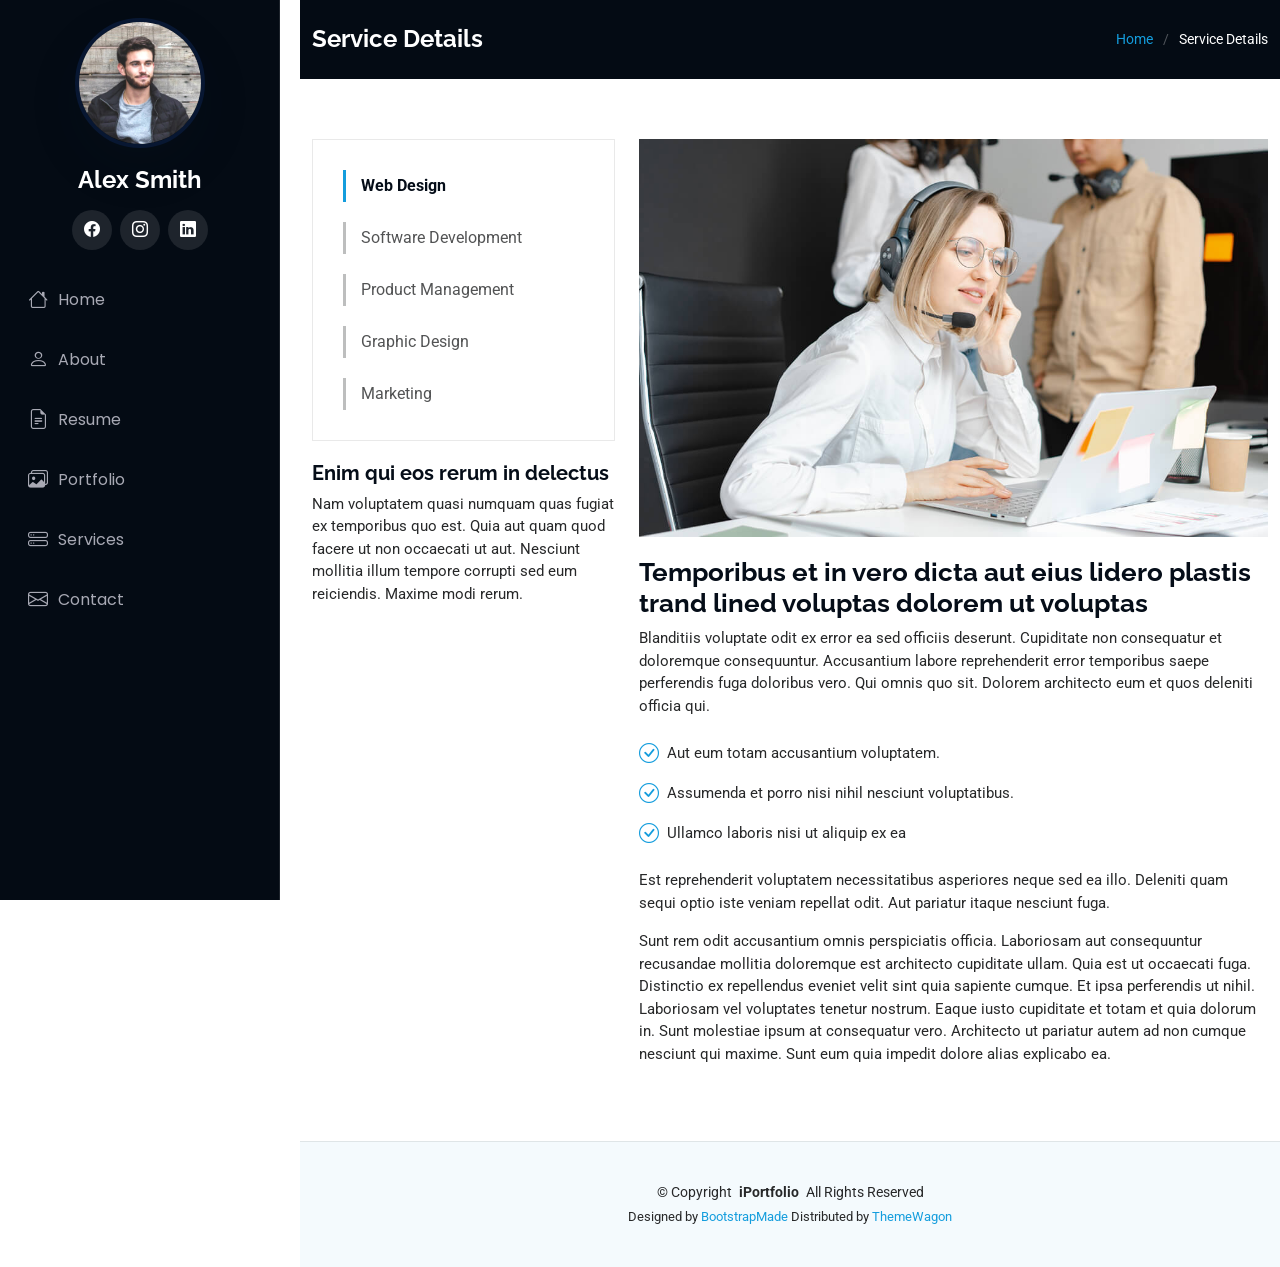
<file: service-details.html>
<!DOCTYPE html>
<html lang="en">

<head>
  <meta charset="utf-8">
  <meta content="width=device-width, initial-scale=1.0" name="viewport">
  <title>Service Details - iPortfolio Bootstrap Template</title>
  <meta content="" name="description">
  <meta content="" name="keywords">

  <!-- Favicons -->
  <!-- <link href="assets/img/favicon.png" rel="icon"> -->
  <!-- <link href="assets/img/apple-touch-icon.png" rel="apple-touch-icon"> -->

  <!-- Fonts -->
  <link href="https://fonts.googleapis.com" rel="preconnect">
  <link href="https://fonts.gstatic.com" rel="preconnect" crossorigin>
  <link href="https://fonts.googleapis.com/css2?family=Roboto:ital,wght@0,100;0,300;0,400;0,500;0,700;0,900;1,100;1,300;1,400;1,500;1,700;1,900&family=Poppins:ital,wght@0,100;0,200;0,300;0,400;0,500;0,600;0,700;0,800;0,900;1,100;1,200;1,300;1,400;1,500;1,600;1,700;1,800;1,900&family=Raleway:ital,wght@0,100;0,200;0,300;0,400;0,500;0,600;0,700;0,800;0,900;1,100;1,200;1,300;1,400;1,500;1,600;1,700;1,800;1,900&display=swap" rel="stylesheet">

  <!-- Vendor CSS Files -->
  <link href="assets/vendor/bootstrap/css/bootstrap.min.css" rel="stylesheet">
  <link href="assets/vendor/bootstrap-icons/bootstrap-icons.css" rel="stylesheet">
  <link href="assets/vendor/aos/aos.css" rel="stylesheet">
  <link href="assets/vendor/glightbox/css/glightbox.min.css" rel="stylesheet">
  <link href="assets/vendor/swiper/swiper-bundle.min.css" rel="stylesheet">

  <!-- Main CSS File -->
  <link href="assets/css/main.css" rel="stylesheet">

  <!-- =======================================================
  * Template Name: iPortfolio
  * Template URL: https://bootstrapmade.com/iportfolio-bootstrap-portfolio-websites-template/
  * Updated: Jun 29 2024 with Bootstrap v5.3.3
  * Author: BootstrapMade.com
  * License: https://bootstrapmade.com/license/
  ======================================================== -->
</head>

<body class="service-details-page">

  <header id="header" class="header dark-background d-flex flex-column">
    <i class="header-toggle d-xl-none bi bi-list"></i>

    <div class="profile-img">
      <img src="assets/img/my-profile-img.jpg" alt="" class="img-fluid rounded-circle">
    </div>

    <a href="index.html" class="logo d-flex align-items-center justify-content-center">
      <!-- Uncomment the line below if you also wish to use an image logo -->
      <!-- <img src="assets/img/logo.png" alt=""> -->
      <h1 class="sitename">Alex Smith</h1>
    </a>

    <div class="social-links text-center">
      <a href="https://www.facebook.com/UkashaAreejkhan/" class="facebook"><i class="bi bi-facebook"></i></a>
      <a href="https://www.instagram.com/ukasha_khan7198/" class="instagram"><i class="bi bi-instagram"></i></a>
      <a href="https://www.linkedin.com/in/ukasha-khan-b78a3b306?utm_source=share&utm_campaign=share_via&utm_content=profile&utm_medium=android_app" class="linkedin"><i class="bi bi-linkedin"></i></a>
    </div>

    <nav id="navmenu" class="navmenu">
      <ul>
        <li><a href="index.html#home"><i class="bi bi-house navicon"></i>Home</a></li>
        <li><a href="index.html#about"><i class="bi bi-person navicon"></i> About</a></li>
        <li><a href="index.html#resume"><i class="bi bi-file-earmark-text navicon"></i> Resume</a></li>
        <li><a href="index.html#portfolio"><i class="bi bi-images navicon"></i> Portfolio</a></li>
        <li><a href="index.html#services"><i class="bi bi-hdd-stack navicon"></i> Services</a></li>
        <li><a href="#contact"><i class="bi bi-envelope navicon"></i> Contact</a></li>
      </ul>
    </nav>

  </header>

  <main class="main">

    <!-- Page Title -->
    <div class="page-title dark-background">
      <div class="container d-lg-flex justify-content-between align-items-center">
        <h1 class="mb-2 mb-lg-0">Service Details</h1>
        <nav class="breadcrumbs">
          <ol>
            <li><a href="index.html">Home</a></li>
            <li class="current">Service Details</li>
          </ol>
        </nav>
      </div>
    </div><!-- End Page Title -->

    <!-- Service Details Section -->
    <section id="service-details" class="service-details section">

      <div class="container">

        <div class="row gy-4">

          <div class="col-lg-4" data-aos="fade-up" data-aos-delay="100">
            <div class="services-list">
              <a href="#" class="active">Web Design</a>
              <a href="#">Software Development</a>
              <a href="#">Product Management</a>
              <a href="#">Graphic Design</a>
              <a href="#">Marketing</a>
            </div>

            <h4>Enim qui eos rerum in delectus</h4>
            <p>Nam voluptatem quasi numquam quas fugiat ex temporibus quo est. Quia aut quam quod facere ut non occaecati ut aut. Nesciunt mollitia illum tempore corrupti sed eum reiciendis. Maxime modi rerum.</p>
          </div>

          <div class="col-lg-8" data-aos="fade-up" data-aos-delay="200">
            <img src="assets/img/services.jpg" alt="" class="img-fluid services-img">
            <h3>Temporibus et in vero dicta aut eius lidero plastis trand lined voluptas dolorem ut voluptas</h3>
            <p>
              Blanditiis voluptate odit ex error ea sed officiis deserunt. Cupiditate non consequatur et doloremque consequuntur. Accusantium labore reprehenderit error temporibus saepe perferendis fuga doloribus vero. Qui omnis quo sit. Dolorem architecto eum et quos deleniti officia qui.
            </p>
            <ul>
              <li><i class="bi bi-check-circle"></i> <span>Aut eum totam accusantium voluptatem.</span></li>
              <li><i class="bi bi-check-circle"></i> <span>Assumenda et porro nisi nihil nesciunt voluptatibus.</span></li>
              <li><i class="bi bi-check-circle"></i> <span>Ullamco laboris nisi ut aliquip ex ea</span></li>
            </ul>
            <p>
              Est reprehenderit voluptatem necessitatibus asperiores neque sed ea illo. Deleniti quam sequi optio iste veniam repellat odit. Aut pariatur itaque nesciunt fuga.
            </p>
            <p>
              Sunt rem odit accusantium omnis perspiciatis officia. Laboriosam aut consequuntur recusandae mollitia doloremque est architecto cupiditate ullam. Quia est ut occaecati fuga. Distinctio ex repellendus eveniet velit sint quia sapiente cumque. Et ipsa perferendis ut nihil. Laboriosam vel voluptates tenetur nostrum. Eaque iusto cupiditate et totam et quia dolorum in. Sunt molestiae ipsum at consequatur vero. Architecto ut pariatur autem ad non cumque nesciunt qui maxime. Sunt eum quia impedit dolore alias explicabo ea.
            </p>
          </div>

        </div>

      </div>

    </section><!-- /Service Details Section -->

  </main>

  <footer id="footer" class="footer position-relative light-background">

    <div class="container">
      <div class="copyright text-center ">
        <p>© <span>Copyright</span> <strong class="px-1 sitename">iPortfolio</strong> <span>All Rights Reserved</span></p>
      </div>
      <div class="credits">
        <!-- All the links in the footer should remain intact. -->
        <!-- You can delete the links only if you've purchased the pro version. -->
        <!-- Licensing information: https://bootstrapmade.com/license/ -->
        <!-- Purchase the pro version with working PHP/AJAX contact form: [buy-url] -->
        Designed by <a href="https://bootstrapmade.com/">BootstrapMade</a> Distributed by <a href="https://themewagon.com">ThemeWagon</a>
      </div>
    </div>

  </footer>

  <!-- Scroll Top -->
  <a href="#" id="scroll-top" class="scroll-top d-flex align-items-center justify-content-center"><i class="bi bi-arrow-up-short"></i></a>

  <!-- Preloader -->
  <div id="preloader"></div>

  <!-- Vendor JS Files -->
  <script src="assets/vendor/bootstrap/js/bootstrap.bundle.min.js"></script>
  <script src="assets/vendor/php-email-form/validate.js"></script>
  <script src="assets/vendor/aos/aos.js"></script>
  <script src="assets/vendor/typed.js/typed.umd.js"></script>
  <script src="assets/vendor/purecounter/purecounter_vanilla.js"></script>
  <script src="assets/vendor/waypoints/noframework.waypoints.js"></script>
  <script src="assets/vendor/glightbox/js/glightbox.min.js"></script>
  <script src="assets/vendor/imagesloaded/imagesloaded.pkgd.min.js"></script>
  <script src="assets/vendor/isotope-layout/isotope.pkgd.min.js"></script>
  <script src="assets/vendor/swiper/swiper-bundle.min.js"></script>

  <!-- Main JS File -->
  <script src="assets/js/main.js"></script>

</body>

</html>
</file>
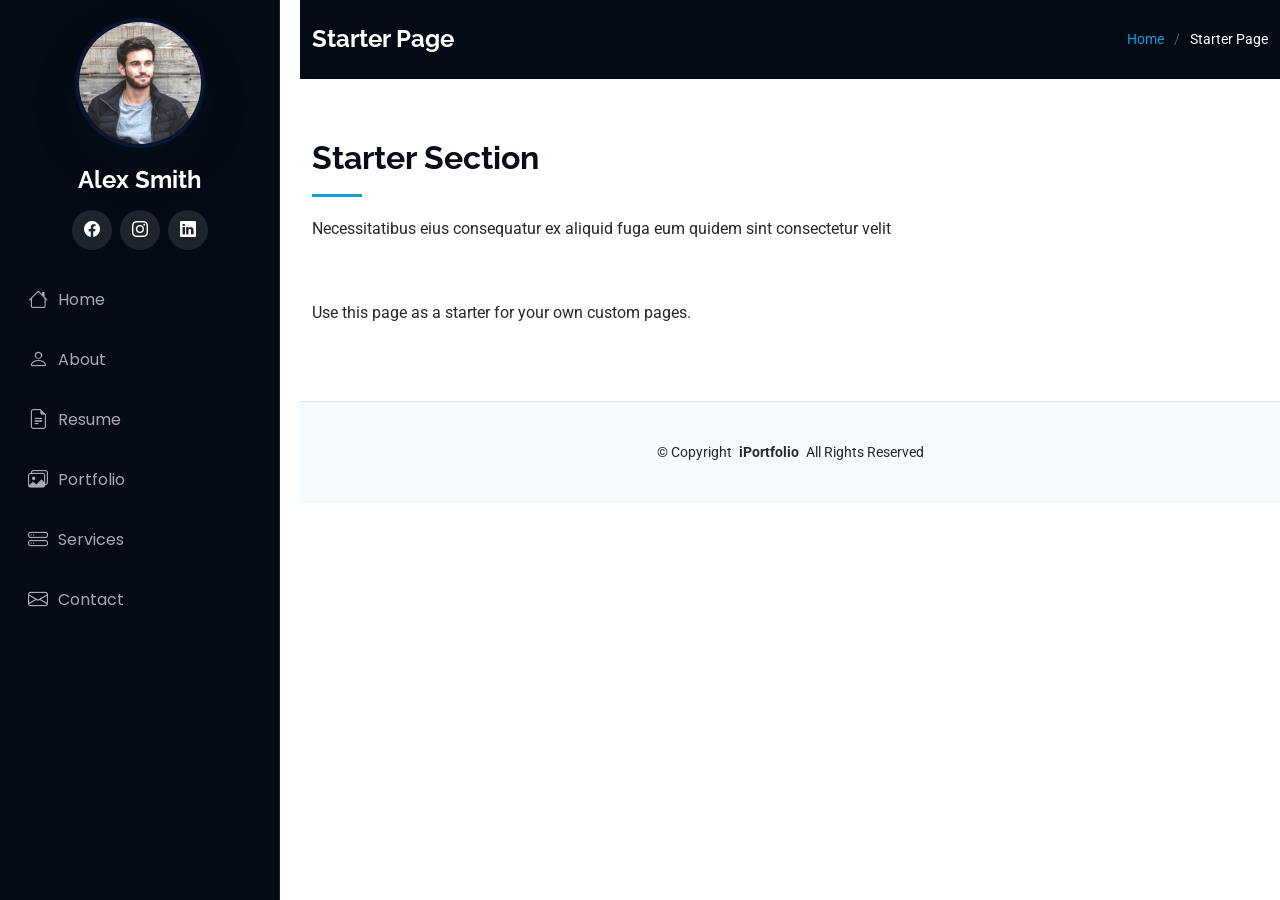
<file: starter-page.html>
<!DOCTYPE html>
<html lang="en">

<head>
  <meta charset="utf-8">
  <meta content="width=device-width, initial-scale=1.0" name="viewport">
  <title>Starter Page - iPortfolio Bootstrap Template</title>
  <meta content="" name="description">
  <meta content="" name="keywords">

  <!-- Favicons -->
  <!-- <link href="assets/img/favicon.png" rel="icon"> -->
  <!-- <link href="assets/img/apple-touch-icon.png" rel="apple-touch-icon"> -->

  <!-- Fonts -->
  <link href="https://fonts.googleapis.com" rel="preconnect">
  <link href="https://fonts.gstatic.com" rel="preconnect" crossorigin>
  <link href="https://fonts.googleapis.com/css2?family=Roboto:ital,wght@0,100;0,300;0,400;0,500;0,700;0,900;1,100;1,300;1,400;1,500;1,700;1,900&family=Poppins:ital,wght@0,100;0,200;0,300;0,400;0,500;0,600;0,700;0,800;0,900;1,100;1,200;1,300;1,400;1,500;1,600;1,700;1,800;1,900&family=Raleway:ital,wght@0,100;0,200;0,300;0,400;0,500;0,600;0,700;0,800;0,900;1,100;1,200;1,300;1,400;1,500;1,600;1,700;1,800;1,900&display=swap" rel="stylesheet">

  <!-- Vendor CSS Files -->
  <link href="assets/vendor/bootstrap/css/bootstrap.min.css" rel="stylesheet">
  <link href="assets/vendor/bootstrap-icons/bootstrap-icons.css" rel="stylesheet">
  <link href="assets/vendor/aos/aos.css" rel="stylesheet">
  <link href="assets/vendor/glightbox/css/glightbox.min.css" rel="stylesheet">
  <link href="assets/vendor/swiper/swiper-bundle.min.css" rel="stylesheet">

  <!-- Main CSS File -->
  <link href="assets/css/main.css" rel="stylesheet">

  <!-- =======================================================
  * Template Name: iPortfolio
  * Template URL: https://bootstrapmade.com/iportfolio-bootstrap-portfolio-websites-template/
  * Updated: Jun 29 2024 with Bootstrap v5.3.3
  * Author: BootstrapMade.com
  * License: https://bootstrapmade.com/license/
  ======================================================== -->
</head>

<body class="starter-page-page">

  <header id="header" class="header dark-background d-flex flex-column">
    <i class="header-toggle d-xl-none bi bi-list"></i>

    <div class="profile-img">
      <img src="assets/img/my-profile-img.jpg" alt="" class="img-fluid rounded-circle">
    </div>

    <a href="index.html" class="logo d-flex align-items-center justify-content-center">
      <!-- Uncomment the line below if you also wish to use an image logo -->
      <!-- <img src="assets/img/logo.png" alt=""> -->
      <h1 class="sitename">Alex Smith</h1>
    </a>

    <div class="social-links text-center">
      <a href="https://www.facebook.com/UkashaAreejkhan/" class="facebook"><i class="bi bi-facebook"></i></a>
      <a href="https://www.instagram.com/ukasha_khan7198/" class="instagram"><i class="bi bi-instagram"></i></a>
      <a href="https://www.linkedin.com/in/ukasha-khan-b78a3b306?utm_source=share&utm_campaign=share_via&utm_content=profile&utm_medium=android_app" class="linkedin"><i class="bi bi-linkedin"></i></a>
    </div>

    <nav id="navmenu" class="navmenu">
      <ul>
        <li><a href="index.html#home"><i class="bi bi-house navicon"></i>Home</a></li>
        <li><a href="index.html#about"><i class="bi bi-person navicon"></i> About</a></li>
        <li><a href="index.html#resume"><i class="bi bi-file-earmark-text navicon"></i> Resume</a></li>
        <li><a href="index.html#portfolio"><i class="bi bi-images navicon"></i> Portfolio</a></li>
        <li><a href="index.html#services"><i class="bi bi-hdd-stack navicon"></i> Services</a></li>
        <li><a href="#contact"><i class="bi bi-envelope navicon"></i> Contact</a></li>
      </ul>
    </nav>

  </header>

  <main class="main">

    <!-- Page Title -->
    <div class="page-title dark-background">
      <div class="container d-lg-flex justify-content-between align-items-center">
        <h1 class="mb-2 mb-lg-0">Starter Page</h1>
        <nav class="breadcrumbs">
          <ol>
            <li><a href="index.html">Home</a></li>
            <li class="current">Starter Page</li>
          </ol>
        </nav>
      </div>
    </div><!-- End Page Title -->

    <!-- Starter Section Section -->
    <section id="starter-section" class="starter-section section">

      <!-- Section Title -->
      <div class="container section-title" data-aos="fade-up">
        <h2>Starter Section</h2>
        <p>Necessitatibus eius consequatur ex aliquid fuga eum quidem sint consectetur velit</p>
      </div><!-- End Section Title -->

      <div class="container" data-aos="fade-up">
        <p>Use this page as a starter for your own custom pages.</p>
      </div>

    </section><!-- /Starter Section Section -->

  </main>

  <footer id="footer" class="footer position-relative light-background">

    <div class="container">
      <div class="copyright text-center ">
        <p>© <span>Copyright</span> <strong class="px-1 sitename">iPortfolio</strong> <span>All Rights Reserved</span></p>
      </div>
    </div>

  </footer>

  <!-- Scroll Top -->
  <a href="#" id="scroll-top" class="scroll-top d-flex align-items-center justify-content-center"><i class="bi bi-arrow-up-short"></i></a>

  <!-- Preloader -->
  <div id="preloader"></div>

  <!-- Vendor JS Files -->
  <script src="assets/vendor/bootstrap/js/bootstrap.bundle.min.js"></script>
  <script src="assets/vendor/php-email-form/validate.js"></script>
  <script src="assets/vendor/aos/aos.js"></script>
  <script src="assets/vendor/typed.js/typed.umd.js"></script>
  <script src="assets/vendor/purecounter/purecounter_vanilla.js"></script>
  <script src="assets/vendor/waypoints/noframework.waypoints.js"></script>
  <script src="assets/vendor/glightbox/js/glightbox.min.js"></script>
  <script src="assets/vendor/imagesloaded/imagesloaded.pkgd.min.js"></script>
  <script src="assets/vendor/isotope-layout/isotope.pkgd.min.js"></script>
  <script src="assets/vendor/swiper/swiper-bundle.min.js"></script>

  <!-- Main JS File -->
  <script src="assets/js/main.js"></script>

</body>

</html>
</file>
<file: assets/css/main.css>
/**
* Template Name: iPortfolio
* Template URL: https://bootstrapmade.com/iportfolio-bootstrap-portfolio-websites-template/
* Updated: Jun 29 2024 with Bootstrap v5.3.3
* Author: BootstrapMade.com
* License: https://bootstrapmade.com/license/
*/

/*--------------------------------------------------------------
# Font & Color Variables
# Help: https://bootstrapmade.com/color-system/
--------------------------------------------------------------*/
/* Fonts */
:root {
  --default-font: "Roboto",  system-ui, -apple-system, "Segoe UI", Roboto, "Helvetica Neue", Arial, "Noto Sans", "Liberation Sans", sans-serif, "Apple Color Emoji", "Segoe UI Emoji", "Segoe UI Symbol", "Noto Color Emoji";
  --heading-font: "Raleway",  sans-serif;
  --nav-font: "Poppins",  sans-serif;
}

/* Global Colors - The following color variables are used throughout the website. Updating them here will change the color scheme of the entire website */
:root { 
  --background-color: #ffffff; /* Background color for the entire website, including individual sections */
  --default-color: #272829; /* Default color used for the majority of the text content across the entire website */
  --heading-color: #050d18; /* Color for headings, subheadings and title throughout the website */
  --accent-color: #149ddd; /* Accent color that represents your brand on the website. It's used for buttons, links, and other elements that need to stand out */
  --surface-color: #ffffff; /* The surface color is used as a background of boxed elements within sections, such as cards, icon boxes, or other elements that require a visual separation from the global background. */
  --contrast-color: #ffffff; /* Contrast color for text, ensuring readability against backgrounds of accent, heading, or default colors. */
}

/* Nav Menu Colors - The following color variables are used specifically for the navigation menu. They are separate from the global colors to allow for more customization options */
:root {
  --nav-color: #a8a9b4;  /* The default color of the main navmenu links */
  --nav-hover-color: #ffffff; /* Applied to main navmenu links when they are hovered over or active */
  --nav-mobile-background-color: #040b14; /* Used as the background color for mobile navigation menu */
  --nav-dropdown-background-color: #040b14; /* Used as the background color for dropdown items that appear when hovering over primary navigation items */
  --nav-dropdown-color: #a8a9b4; /* Used for navigation links of the dropdown items in the navigation menu. */
  --nav-dropdown-hover-color: #ffffff; /* Similar to --nav-hover-color, this color is applied to dropdown navigation links when they are hovered over. */
}

/* Color Presets - These classes override global colors when applied to any section or element, providing reuse of the sam color scheme. */

.light-background {
  --background-color: #f4fafd;
  --surface-color: #ffffff;
}

.dark-background {
  --background-color: #040b14;
  --default-color: #ffffff;
  --heading-color: #ffffff;
  --surface-color: #151f2b;
  --contrast-color: #ffffff;
}

/* Smooth scroll */
:root {
  scroll-behavior: smooth;
}

/*--------------------------------------------------------------
# General Styling & Shared Classes
--------------------------------------------------------------*/
body {
  color: var(--default-color);
  background-color: var(--background-color);
  font-family: var(--default-font);
}

a {
  color: var(--accent-color);
  text-decoration: none;
  transition: 0.3s;
}

a:hover {
  color: color-mix(in srgb, var(--accent-color), transparent 25%);
  text-decoration: none;
}

h1,
h2,
h3,
h4,
h5,
h6 {
  color: var(--heading-color);
  font-family: var(--heading-font);
}

/* PHP Email Form Messages
------------------------------*/
.php-email-form .error-message {
  display: none;
  background: #df1529;
  color: #ffffff;
  text-align: left;
  padding: 15px;
  margin-bottom: 24px;
  font-weight: 600;
}

.php-email-form .sent-message {
  display: none;
  color: #ffffff;
  background: #059652;
  text-align: center;
  padding: 15px;
  margin-bottom: 24px;
  font-weight: 600;
}

.php-email-form .loading {
  display: none;
  background: var(--surface-color);
  text-align: center;
  padding: 15px;
  margin-bottom: 24px;
}

.php-email-form .loading:before {
  content: "";
  display: inline-block;
  border-radius: 50%;
  width: 24px;
  height: 24px;
  margin: 0 10px -6px 0;
  border: 3px solid var(--accent-color);
  border-top-color: var(--surface-color);
  animation: php-email-form-loading 1s linear infinite;
}

@keyframes php-email-form-loading {
  0% {
    transform: rotate(0deg);
  }

  100% {
    transform: rotate(360deg);
  }
}

/*--------------------------------------------------------------
# Global Header
--------------------------------------------------------------*/
.header {
  color: var(--default-color);
  background-color: var(--background-color);
  position: fixed;
  top: 0;
  left: 0;
  bottom: 0;
  padding: 0 18px;
  width: 280px;
  transition: all ease-in-out 0.3s;
  overflow-y: auto;
  z-index: 997;
  border-right: 1px solid color-mix(in srgb, var(--default-color), transparent 90%);
}

.header .profile-img img {
  margin: 18px auto;
  display: block;
  width: 130px;
  border: 4px solid rgba(37, 99, 235, 0.14);
  box-shadow: 0 20px 50px rgba(15, 23, 42, 0.12);
}

.header .logo {
  line-height: 1;
  margin-bottom: 15px;
}

.header .logo img {
  max-height: 32px;
  margin-right: 8px;
}

.header .logo h1 {
  font-size: 24px;
  margin: 0;
  font-weight: 700;
  color: var(--heading-color);
}

.header .social-links {
  margin: 0 0 20px 0;
}

.header .social-links a {
  font-size: 16px;
  display: inline-flex;
  align-items: center;
  justify-content: center;
  background: color-mix(in srgb, var(--default-color), transparent 90%);
  color: var(--default-color);
  margin: 0 2px;
  border-radius: 50%;
  text-align: center;
  width: 40px;
  height: 40px;
  transition: 0.3s;
}

.header .social-links a:hover {
  color: var(--contrast-color);
  background: var(--accent-color);
}

@media (min-width: 1200px) {

  .header~main,
  .header~#footer {
    margin-left: 300px;
  }
}

@media (max-width: 1199px) {
  .header {
    left: -100%;
  }
}

.header.header-show {
  left: 0;
}

.header .header-toggle {
  color: var(--contrast-color);
  background-color: var(--accent-color);
  font-size: 22px;
  display: flex;
  align-items: center;
  justify-content: center;
  width: 40px;
  height: 40px;
  border-radius: 50%;
  cursor: pointer;
  position: fixed;
  top: 15px;
  right: 15px;
  z-index: 9999;
  transition: background-color 0.3s;
}

.header .header-toggle:hover {
  color: var(--contrast-color);
  background-color: color-mix(in srgb, var(--accent-color) 90%, white 15%);
}

/*--------------------------------------------------------------
# Navigation Menu
--------------------------------------------------------------*/
.mobile-nav-toggle {
  display: none;
}

.navmenu {
  padding: 0;
  z-index: 9997;
}

.navmenu ul {
  list-style: none;
  padding: 0 0 20px 0;
  margin: 0;
}

.navmenu a,
.navmenu a:focus {
  color: var(--nav-color);
  padding: 15px 10px;
  font-family: var(--nav-font);
  font-size: 16px;
  font-weight: 400;
  display: flex;
  align-items: center;
  white-space: nowrap;
  transition: 0.3s;
  width: 100%;
}

.navmenu a .navicon,
.navmenu a:focus .navicon {
  font-size: 20px;
  margin-right: 10px;
}

.navmenu a .toggle-dropdown,
.navmenu a:focus .toggle-dropdown {
  font-size: 12px;
  line-height: 0;
  margin-left: auto;
  width: 30px;
  height: 30px;
  display: flex;
  align-items: center;
  justify-content: center;
  border-radius: 50%;
  transition: 0.3s;
  flex-shrink: 0;
  background-color: color-mix(in srgb, var(--accent-color), transparent 90%);
}

.navmenu a .toggle-dropdown:hover,
.navmenu a:focus .toggle-dropdown:hover {
  background-color: var(--accent-color);
  color: var(--contrast-color);
}

.navmenu a:hover,
.navmenu .active,
.navmenu .active:focus {
  color: var(--nav-hover-color);
}

.navmenu a:hover .navicon,
.navmenu .active .navicon,
.navmenu .active:focus .navicon {
  color: var(--accent-color);
}

.navmenu .active .toggle-dropdown,
.navmenu .active:focus .toggle-dropdown {
  background-color: var(--accent-color);
  color: var(--contrast-color);
  transform: rotate(180deg);
}

.navmenu .dropdown {
  display: block;
}

.navmenu .dropdown a,
.navmenu .dropdown a:focus {
  color: --nav-dropdown-color;
}

.navmenu .dropdown a:hover,
.navmenu .dropdown .active,
.navmenu .dropdown .active:focus {
  color: var(--nav-dropdown-hover-color);
}

.navmenu .dropdown ul {
  position: static;
  display: none;
  z-index: 99;
  padding: 5px 10px;
  margin: 5px 10px;
  background-color: var(--nav-dropdown-background-color);
  border: 1px solid color-mix(in srgb, var(--default-color), transparent 90%);
  box-shadow: none;
  transition: all 0.5s ease-in-out;
}

.navmenu .dropdown ul ul {
  background-color: rgba(33, 37, 41, 0.1);
}

.navmenu .dropdown>.dropdown-active {
  display: block;
  background-color: rgba(33, 37, 41, 0.03);
}

/*--------------------------------------------------------------
# Global Footer
--------------------------------------------------------------*/
.footer {
  color: var(--default-color);
  background-color: var(--background-color);
  font-size: 14px;
  padding: 40px 0;
  position: relative;
  border-top: 1px solid color-mix(in srgb, var(--default-color), transparent 90%);
}

.footer .copyright p {
  margin-bottom: 0;
}

.footer .credits {
  margin-top: 4px;
  font-size: 13px;
  text-align: center;
}

/*--------------------------------------------------------------
# Preloader
--------------------------------------------------------------*/
#preloader {
  position: fixed;
  inset: 0;
  z-index: 999999;
  overflow: hidden;
  background: var(--background-color);
  transition: all 0.6s ease-out;
}

#preloader:before {
  content: "";
  position: fixed;
  top: calc(50% - 30px);
  left: calc(50% - 30px);
  border: 6px solid #ffffff;
  border-color: var(--accent-color) transparent var(--accent-color) transparent;
  border-radius: 50%;
  width: 60px;
  height: 60px;
  animation: animate-preloader 1.5s linear infinite;
}

@keyframes animate-preloader {
  0% {
    transform: rotate(0deg);
  }

  100% {
    transform: rotate(360deg);
  }
}

/*--------------------------------------------------------------
# Scroll Top Button
--------------------------------------------------------------*/
.scroll-top {
  position: fixed;
  visibility: hidden;
  opacity: 0;
  right: 15px;
  bottom: -15px;
  z-index: 99999;
  background-color: var(--accent-color);
  width: 44px;
  height: 44px;
  border-radius: 50px;
  transition: all 0.4s;
}

.scroll-top i {
  font-size: 24px;
  color: var(--contrast-color);
  line-height: 0;
}

.scroll-top:hover {
  background-color: color-mix(in srgb, var(--accent-color), transparent 20%);
  color: var(--contrast-color);
}

.scroll-top.active {
  visibility: visible;
  opacity: 1;
  bottom: 15px;
}

/*--------------------------------------------------------------
# Disable aos animation delay on mobile devices
--------------------------------------------------------------*/
@media screen and (max-width: 768px) {
  [data-aos-delay] {
    transition-delay: 0 !important;
  }
}

/*--------------------------------------------------------------
# Global Page Titles & Breadcrumbs
--------------------------------------------------------------*/
.page-title {
  color: var(--default-color);
  background-color: var(--background-color);
  padding: 25px 0;
  position: relative;
}

.page-title h1 {
  font-size: 24px;
  font-weight: 700;
}

.page-title .breadcrumbs ol {
  display: flex;
  flex-wrap: wrap;
  list-style: none;
  padding: 0;
  margin: 0;
  font-size: 14px;
  font-weight: 400;
}

.page-title .breadcrumbs ol li+li {
  padding-left: 10px;
}

.page-title .breadcrumbs ol li+li::before {
  content: "/";
  display: inline-block;
  padding-right: 10px;
  color: color-mix(in srgb, var(--default-color), transparent 70%);
}

/*--------------------------------------------------------------
# Global Sections
--------------------------------------------------------------*/
section,
.section {
  color: var(--default-color);
  background-color: var(--background-color);
  padding: 60px 0;
  overflow: clip;
}

/*--------------------------------------------------------------
# Global Section Titles
--------------------------------------------------------------*/
.section-title {
  padding-bottom: 60px;
  position: relative;
}

.section-title h2 {
  font-size: 32px;
  font-weight: 700;
  margin-bottom: 20px;
  padding-bottom: 20px;
  position: relative;
}

.section-title h2:after {
  content: "";
  position: absolute;
  display: block;
  width: 50px;
  height: 3px;
  background: var(--accent-color);
  left: 0;
  bottom: 0;
}

.section-title p {
  margin-bottom: 0;
}

.about .contact-summary ul {
  list-style: none;
  padding: 0;
  margin: 0;
}

.about .contact-summary ul li {
  margin-bottom: 18px;
  display: flex;
  align-items: flex-start;
  gap: 10px;
  color: var(--default-color);
  font-size: 0.97rem;
}

.about .contact-summary ul li i {
  font-size: 18px;
  color: var(--accent-color);
  line-height: 1;
  min-width: 22px;
}

.about .contact-summary a {
  color: var(--accent-color);
  text-decoration: none;
}

.portfolio .portfolio-content .portfolio-info {
  opacity: 0;
  position: absolute;
  inset: 0;
  z-index: 3;
  transition: all ease-in-out 0.3s;
  background: rgba(3, 12, 27, 0.82);
  padding: 24px;
  display: flex;
  flex-direction: column;
  justify-content: flex-end;
  align-items: flex-start;
}

.portfolio .portfolio-content:hover .portfolio-info {
  opacity: 1;
}

.skills .skill-card {
  padding: 28px 24px;
  border-radius: 24px;
  background: var(--surface-color);
  box-shadow: 0 22px 50px rgba(0, 0, 0, 0.08);
  min-height: 160px;
  display: flex;
  flex-direction: column;
  justify-content: center;
}

.skills .skill-card h3 {
  margin-bottom: 14px;
  font-size: 1.08rem;
  text-transform: uppercase;
  letter-spacing: 0.08em;
}

.skills .skill-card p {
  margin: 0;
  line-height: 1.8;
  color: rgba(39, 40, 41, 0.82);
}

/*--------------------------------------------------------------
# Hero Section
--------------------------------------------------------------*/
.hero {
  background-image: radial-gradient(circle at top left, rgba(255, 255, 255, 0.08), transparent 25%),
                    radial-gradient(circle at bottom right, rgba(60, 110, 255, 0.08), transparent 20%),
                    url("../img/bg-img.png");
  background-size: cover;
  background-position: center;
  background-repeat: no-repeat;
  min-height: 88vh;
  position: relative;
  display: flex;
  align-items: center;
  justify-content: flex-start;
  overflow: hidden;
}

.hero:before {
  content: "";
  position: absolute;
  inset: 0;
  z-index: 1;
  /* Reduced overlay opacity so background image is more visible while
     keeping sufficient contrast for hero text */
  background: linear-gradient(180deg, rgba(2, 9, 22, 0.45), rgba(8, 14, 27, 0.45));
}

.hero .container {
  position: relative;
  z-index: 2;
  margin: 0;
}

.hero h2 {
  margin: 0;
  font-size: clamp(3.4rem, 6vw, 5rem);
  font-weight: 800;
  line-height: 1;
  color: #ffffff;
  letter-spacing: -0.04em;
}

.hero-role {
  margin: 18px 0 0;
  display: inline-block;
  font-size: 0.95rem;
  font-weight: 700;
  letter-spacing: 0.18em;
  text-transform: uppercase;
  color: rgba(255, 255, 255, 0.82);
  line-height: 1.7;
}

.hero-summary {
  margin-top: 24px;
  max-width: 680px;
  font-size: 1.05rem;
  line-height: 1.9;
  color: rgba(255, 255, 255, 0.88);
}

.hero-buttons {
  display: flex;
  flex-wrap: wrap;
  gap: 0.85rem;
  margin-top: 2rem;
  justify-content: flex-start;
}

.btn-hero {
  min-width: 170px;
  padding: 0.95rem 1.4rem;
  border-radius: 999px;
  font-weight: 600;
}

.btn-hero.btn-outline-light {
  color: #ffffff;
  border-color: rgba(255, 255, 255, 0.22);
}

.btn-hero.btn-outline-light:hover {
  background: rgba(255, 255, 255, 0.12);
  border-color: rgba(255, 255, 255, 0.36);
}

@media (max-width: 992px) {
  .hero {
    min-height: 80vh;
    padding-top: 40px;
    padding-bottom: 40px;
  }

  .hero-buttons {
    justify-content: flex-start;
  }
}

@media (max-width: 767px) {
  .hero-profile {
    width: 150px;
    height: 150px;
  }

  .hero h2 {
    font-size: 2.8rem;
  }

  .hero-summary {
    font-size: 1rem;
  }
}

@media (max-width: 768px) {
  .hero {
    background-position: center;
    background-size: cover;
    height: auto;
    padding: 80px 0;
  }
}

/*--------------------------------------------------------------
# About Section
--------------------------------------------------------------*/
.about .content h2 {
  font-weight: 700;
  font-size: 24px;
}

.about .content ul {
  list-style: none;
  padding: 0;
}

.about .content ul li {
  margin-bottom: 20px;
  display: flex;
  align-items: center;
}

.about .content ul strong {
  margin-right: 10px;
}

.about .content ul i {
  font-size: 16px;
  margin-right: 5px;
  color: var(--accent-color);
  line-height: 0;
}

/*--------------------------------------------------------------
# Stats Section
--------------------------------------------------------------*/
.stats .stats-item {
  padding: 30px;
  width: 100%;
}

.stats .stats-item i {
  color: var(--accent-color);
  display: block;
  font-size: 44px;
  float: left;
  line-height: 0;
}

.stats .stats-item .purecounter {
  color: var(--heading-color);
  font-size: 48px;
  line-height: 40px;
  display: block;
  font-weight: 700;
  margin-left: 60px;
}

.stats .stats-item p {
  color: color-mix(in srgb, var(--default-color), transparent 40%);
  padding: 15px 0 0 0;
  margin: 0 0 0 60px;
  font-family: var(--heading-font);
  font-size: 14px;
}

/*--------------------------------------------------------------
# Skills Section
--------------------------------------------------------------*/
.skills .progress {
  height: 60px;
  display: block;
  background: none;
  border-radius: 0;
}

.skills .progress .skill {
  color: var(--heading-color);
  padding: 0;
  margin: 0 0 6px 0;
  text-transform: uppercase;
  display: block;
  font-weight: 600;
  font-family: var(--heading-font);
}

.skills .progress .skill .val {
  float: right;
  font-style: normal;
}

.skills .progress-bar-wrap {
  background: color-mix(in srgb, var(--default-color), transparent 90%);
  height: 10px;
}

.skills .progress-bar {
  width: 1px;
  height: 10px;
  transition: 0.9s;
  background-color: var(--accent-color);
}

/*--------------------------------------------------------------
# Resume Section
--------------------------------------------------------------*/
.resume .resume-title {
  color: var(--heading-color);
  font-size: 26px;
  font-weight: 700;
  margin-top: 20px;
  margin-bottom: 20px;
}

.resume .resume-item {
  padding: 0 0 20px 20px;
  margin-top: -2px;
  border-left: 2px solid var(--accent-color);
  position: relative;
}

.resume .resume-item h4 {
  line-height: 18px;
  font-size: 18px;
  font-weight: 600;
  text-transform: uppercase;
  color: color-mix(in srgb, var(--default-color), transparent 20%);
  margin-bottom: 10px;
}

.resume .resume-item h5 {
  font-size: 16px;
  padding: 5px 15px;
  display: inline-block;
  font-weight: 600;
  margin-bottom: 10px;
}

.resume .resume-item ul {
  padding-left: 20px;
}

.resume .resume-item ul li {
  padding-bottom: 10px;
}

.resume .resume-item:last-child {
  padding-bottom: 0;
}

.resume .resume-item::before {
  content: "";
  position: absolute;
  width: 16px;
  height: 16px;
  border-radius: 50px;
  left: -9px;
  top: 0;
  background: var(--background-color);
  border: 2px solid var(--accent-color);
}

/*--------------------------------------------------------------
# Portfolio Section
--------------------------------------------------------------*/
.portfolio .portfolio-filters {
  padding: 0;
  margin: 0 auto 20px auto;
  list-style: none;
  text-align: center;
}

.portfolio .portfolio-filters li {
  cursor: pointer;
  display: inline-block;
  padding: 0;
  font-size: 14px;
  font-weight: 400;
  margin: 0 10px;
  line-height: 1;
  text-transform: uppercase;
  margin-bottom: 10px;
  transition: all 0.3s ease-in-out;
}

.portfolio .portfolio-filters li:hover,
.portfolio .portfolio-filters li.filter-active {
  color: var(--accent-color);
}

.portfolio .portfolio-filters li:first-child {
  margin-left: 0;
}

.portfolio .portfolio-filters li:last-child {
  margin-right: 0;
}

@media (max-width: 575px) {
  .portfolio .portfolio-filters li {
    font-size: 14px;
    margin: 0 5px;
  }
}

.portfolio .portfolio-content {
  position: relative;
  overflow: hidden;
  border-radius: 24px;
  background: var(--surface-color);
  box-shadow: 0 24px 48px rgba(0, 0, 0, 0.08);
}

.portfolio .portfolio-content img {
  transition: transform 0.4s ease, opacity 0.4s ease;
  width: 100%;
  height: 260px;
  object-fit: cover;
  display: block;
}

.portfolio .portfolio-content .portfolio-info {
  opacity: 0;
  position: absolute;
  inset: 0;
  z-index: 3;
  transition: all ease-in-out 0.3s;
  background: rgba(3, 12, 27, 0.82);
  padding: 24px;
  display: flex;
  flex-direction: column;
  justify-content: flex-end;
  align-items: flex-start;
}

.portfolio .portfolio-content .portfolio-info h4 {
  font-size: 1.1rem;
  padding: 0;
  font-weight: 600;
  color: #ffffff;
  background: none;
  display: block;
}

.portfolio .portfolio-content .portfolio-info p {
  margin: 10px 0 18px;
  font-size: 0.95rem;
  color: rgba(255, 255, 255, 0.78);
}

.portfolio .portfolio-content .portfolio-info .details-link {
  display: inline-flex;
  align-items: center;
  justify-content: center;
  padding: 0.85rem 1.2rem;
  border-radius: 999px;
  background: var(--accent-color);
  color: var(--contrast-color);
  text-transform: uppercase;
  letter-spacing: 0.08em;
  font-size: 0.86rem;
  font-weight: 700;
  transition: background 0.3s ease;
}

.portfolio .portfolio-content .portfolio-info .details-link:hover {
  background: color-mix(in srgb, var(--accent-color), black 10%);
}

.portfolio .portfolio-content:hover .portfolio-info {
  opacity: 1;
}

.portfolio .portfolio-content:hover img {
  transform: scale(1.05);
}

/*--------------------------------------------------------------
# Services Section
--------------------------------------------------------------*/
.services .service-item {
  position: relative;
}

.services .service-item .icon {
  background: var(--accent-color);
  display: flex;
  align-items: center;
  justify-content: center;
  width: 54px;
  height: 54px;
  border-radius: 50%;
  transition: 0.5s;
  border: 1px solid var(--accent-color);
  margin-right: 20px;
}

.services .service-item .icon i {
  color: var(--contrast-color);
  font-size: 24px;
  line-height: 0;
}

.services .service-item:hover .icon {
  background: var(--surface-color);
}

.services .service-item:hover .icon i {
  color: var(--accent-color);
}

.services .service-item .title {
  font-weight: 700;
  margin-bottom: 15px;
  font-size: 18px;
}

.services .service-item .title a {
  color: var(--heading-color);
}

.services .service-item .title a:hover {
  color: var(--accent-color);
}

.services .service-item .description {
  line-height: 24px;
  font-size: 14px;
}

/*--------------------------------------------------------------
# Testimonials Section
--------------------------------------------------------------*/
.testimonials .testimonials-carousel,
.testimonials .testimonials-slider {
  overflow: hidden;
}

.testimonials .testimonial-item {
  box-sizing: content-box;
  text-align: center;
  min-height: 320px;
}

.testimonials .testimonial-item .testimonial-img {
  width: 90px;
  border-radius: 50%;
  margin: 0 auto;
}

.testimonials .testimonial-item h3 {
  font-size: 18px;
  font-weight: bold;
  margin: 10px 0 5px 0;
}

.testimonials .testimonial-item h4 {
  font-size: 14px;
  color: color-mix(in srgb, var(--default-color), transparent 20%);
  margin: 0;
}

.testimonials .testimonial-item .quote-icon-left,
.testimonials .testimonial-item .quote-icon-right {
  color: color-mix(in srgb, var(--accent-color), transparent 40%);
  font-size: 26px;
  line-height: 0;
}

.testimonials .testimonial-item .quote-icon-left {
  display: inline-block;
  left: -5px;
  position: relative;
}

.testimonials .testimonial-item .quote-icon-right {
  display: inline-block;
  right: -5px;
  position: relative;
  top: 10px;
  transform: scale(-1, -1);
}

.testimonials .testimonial-item p {
  font-style: italic;
  margin: 0 15px 15px 15px;
  padding: 20px;
  background-color: var(--surface-color);
  position: relative;
  margin-bottom: 35px;
  border-radius: 6px;
  box-shadow: 0px 2px 15px rgba(0, 0, 0, 0.1);
}

.testimonials .testimonial-item p::after {
  content: "";
  width: 0;
  height: 0;
  border-top: 20px solid var(--surface-color);
  border-right: 20px solid transparent;
  border-left: 20px solid transparent;
  position: absolute;
  bottom: -20px;
  left: calc(50% - 20px);
}

.testimonials .swiper-wrapper {
  height: auto;
}

.testimonials .swiper-pagination {
  margin-top: 40px;
  position: relative;
}

.testimonials .swiper-pagination .swiper-pagination-bullet {
  width: 12px;
  height: 12px;
  background-color: var(--background-color);
  opacity: 1;
  border: 1px solid var(--accent-color);
}

.testimonials .swiper-pagination .swiper-pagination-bullet-active {
  background-color: var(--accent-color);
}

/*--------------------------------------------------------------
# Contact Section
--------------------------------------------------------------*/
.contact .info-wrap {
  background-color: var(--surface-color);
  box-shadow: 0px 0px 20px rgba(0, 0, 0, 0.1);
  padding: 30px;
}

@media (max-width: 575px) {
  .contact .info-wrap {
    padding: 20px;
  }
}

.contact .info-item {
  margin-bottom: 40px;
}

.contact .info-item i {
  font-size: 20px;
  color: var(--accent-color);
  background: color-mix(in srgb, var(--accent-color), transparent 92%);
  width: 44px;
  height: 44px;
  display: flex;
  justify-content: center;
  align-items: center;
  border-radius: 50px;
  transition: all 0.3s ease-in-out;
  margin-right: 15px;
}

.contact .info-item h3 {
  padding: 0;
  font-size: 18px;
  font-weight: 700;
  margin-bottom: 5px;
}

.contact .info-item p {
  padding: 0;
  margin-bottom: 0;
  font-size: 14px;
}

.contact .info-item:hover i {
  background: var(--accent-color);
  color: var(--contrast-color);
}

.contact .php-email-form {
  background-color: var(--surface-color);
  height: 100%;
  padding: 30px;
  box-shadow: 0px 0px 20px rgba(0, 0, 0, 0.1);
}

@media (max-width: 575px) {
  .contact .php-email-form {
    padding: 20px;
  }
}

.contact .php-email-form input[type=text],
.contact .php-email-form input[type=email],
.contact .php-email-form textarea {
  font-size: 14px;
  padding: 10px 15px;
  box-shadow: none;
  border-radius: 0;
  color: var(--default-color);
  background-color: var(--surface-color);
  border-color: color-mix(in srgb, var(--default-color), transparent 80%);
}

.contact .php-email-form input[type=text]:focus,
.contact .php-email-form input[type=email]:focus,
.contact .php-email-form textarea:focus {
  border-color: var(--accent-color);
}

.contact .php-email-form input[type=text]::placeholder,
.contact .php-email-form input[type=email]::placeholder,
.contact .php-email-form textarea::placeholder {
  color: color-mix(in srgb, var(--default-color), transparent 70%);
}

.contact .php-email-form button[type=submit] {
  color: var(--contrast-color);
  background: var(--accent-color);
  border: 0;
  padding: 10px 30px;
  transition: 0.4s;
  border-radius: 50px;
}

.contact .php-email-form button[type=submit]:hover {
  background: color-mix(in srgb, var(--accent-color), transparent 25%);
}

/*--------------------------------------------------------------
# Portfolio Details Section
--------------------------------------------------------------*/
.portfolio-details .portfolio-details-slider img {
  width: 100%;
}

.portfolio-details .portfolio-details-slider .swiper-pagination {
  margin-top: 20px;
  position: relative;
}

.portfolio-details .portfolio-details-slider .swiper-pagination .swiper-pagination-bullet {
  width: 12px;
  height: 12px;
  background-color: color-mix(in srgb, var(--default-color), transparent 85%);
  opacity: 1;
}

.portfolio-details .portfolio-details-slider .swiper-pagination .swiper-pagination-bullet-active {
  background-color: var(--accent-color);
}

.portfolio-details .portfolio-info {
  padding: 30px;
  box-shadow: 0px 0 30px rgba(0, 0, 0, 0.1);
}

.portfolio-details .portfolio-info h3 {
  font-size: 22px;
  font-weight: 700;
  margin-bottom: 20px;
  padding-bottom: 20px;
  border-bottom: 1px solid color-mix(in srgb, var(--default-color), transparent 85%);
}

.portfolio-details .portfolio-info ul {
  list-style: none;
  padding: 0;
  font-size: 15px;
}

.portfolio-details .portfolio-info ul li+li {
  margin-top: 10px;
}

.portfolio-details .portfolio-description {
  padding-top: 30px;
}

.portfolio-details .portfolio-description h2 {
  font-size: 26px;
  font-weight: 700;
  margin-bottom: 20px;
}

.portfolio-details .portfolio-description p {
  padding: 0;
  color: color-mix(in srgb, var(--default-color), transparent 30%);
}

/*--------------------------------------------------------------
# Service Details Section
--------------------------------------------------------------*/
.service-details .services-list {
  padding: 10px 30px;
  border: 1px solid color-mix(in srgb, var(--default-color), transparent 90%);
  margin-bottom: 20px;
}

.service-details .services-list a {
  display: block;
  line-height: 1;
  padding: 8px 0 8px 15px;
  border-left: 3px solid color-mix(in srgb, var(--default-color), transparent 70%);
  margin: 20px 0;
  color: color-mix(in srgb, var(--default-color), transparent 20%);
  transition: 0.3s;
}

.service-details .services-list a.active {
  color: var(--heading-color);
  font-weight: 700;
  border-color: var(--accent-color);
}

.service-details .services-list a:hover {
  border-color: var(--accent-color);
}

.service-details .services-img {
  margin-bottom: 20px;
}

.service-details h3 {
  font-size: 26px;
  font-weight: 700;
}

.service-details h4 {
  font-size: 20px;
  font-weight: 700;
}

.service-details p {
  font-size: 15px;
}

.service-details ul {
  list-style: none;
  padding: 0;
  font-size: 15px;
}

.service-details ul li {
  padding: 5px 0;
  display: flex;
  align-items: center;
}

.service-details ul i {
  font-size: 20px;
  margin-right: 8px;
  color: var(--accent-color);
}

/*--------------------------------------------------------------
# Starter Section Section
--------------------------------------------------------------*/
</file>
